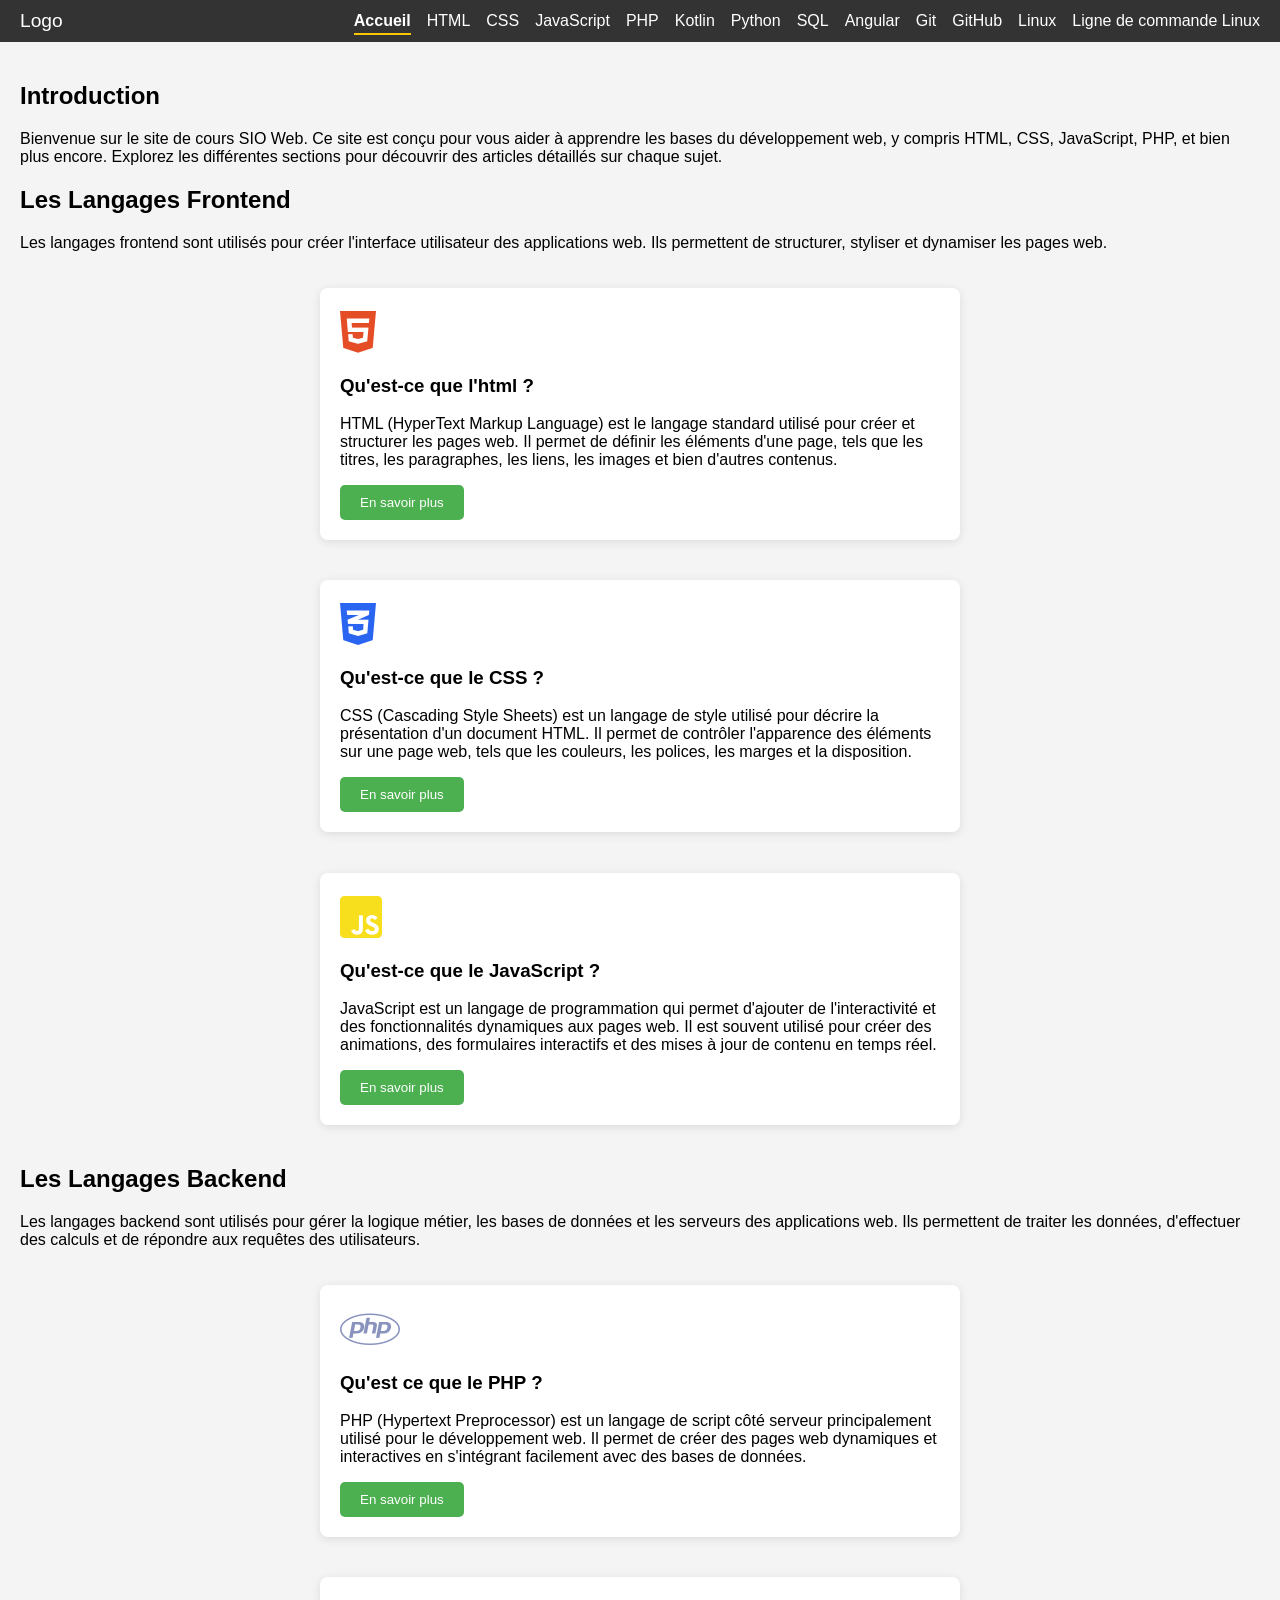
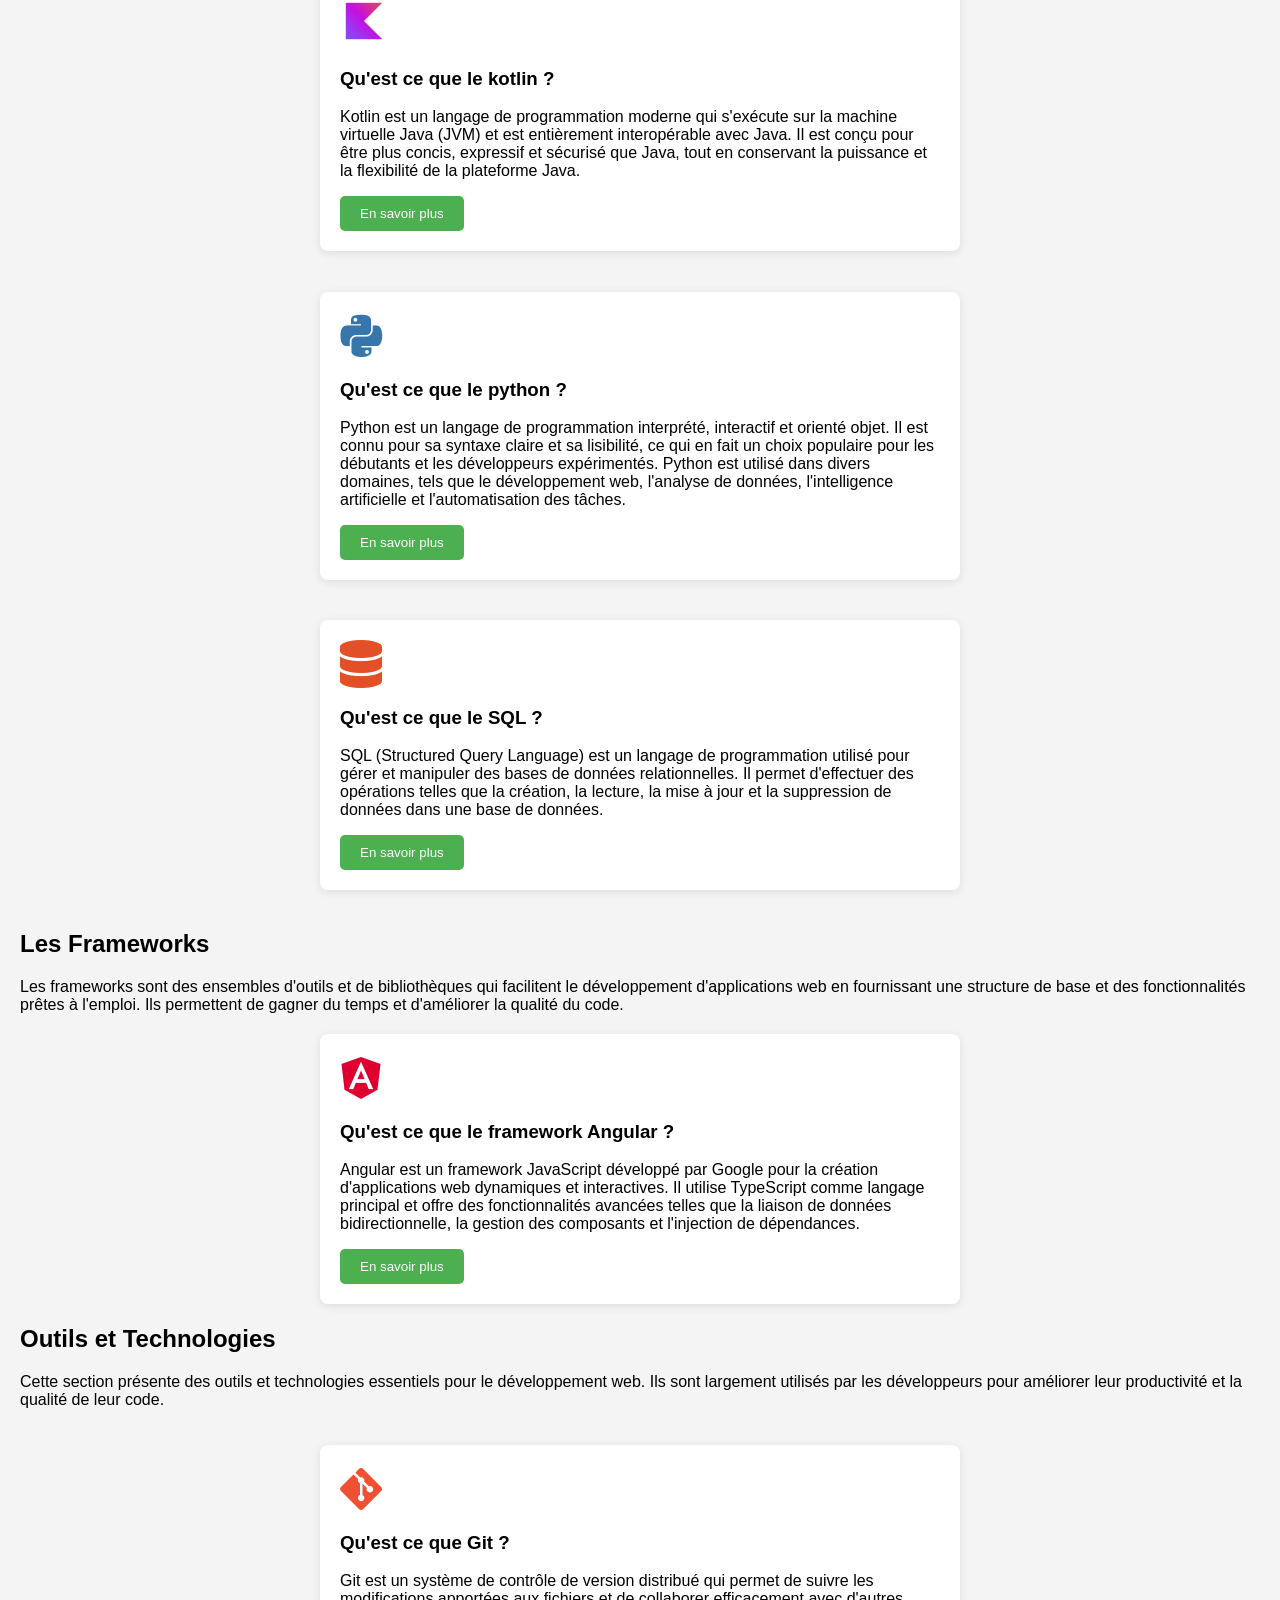
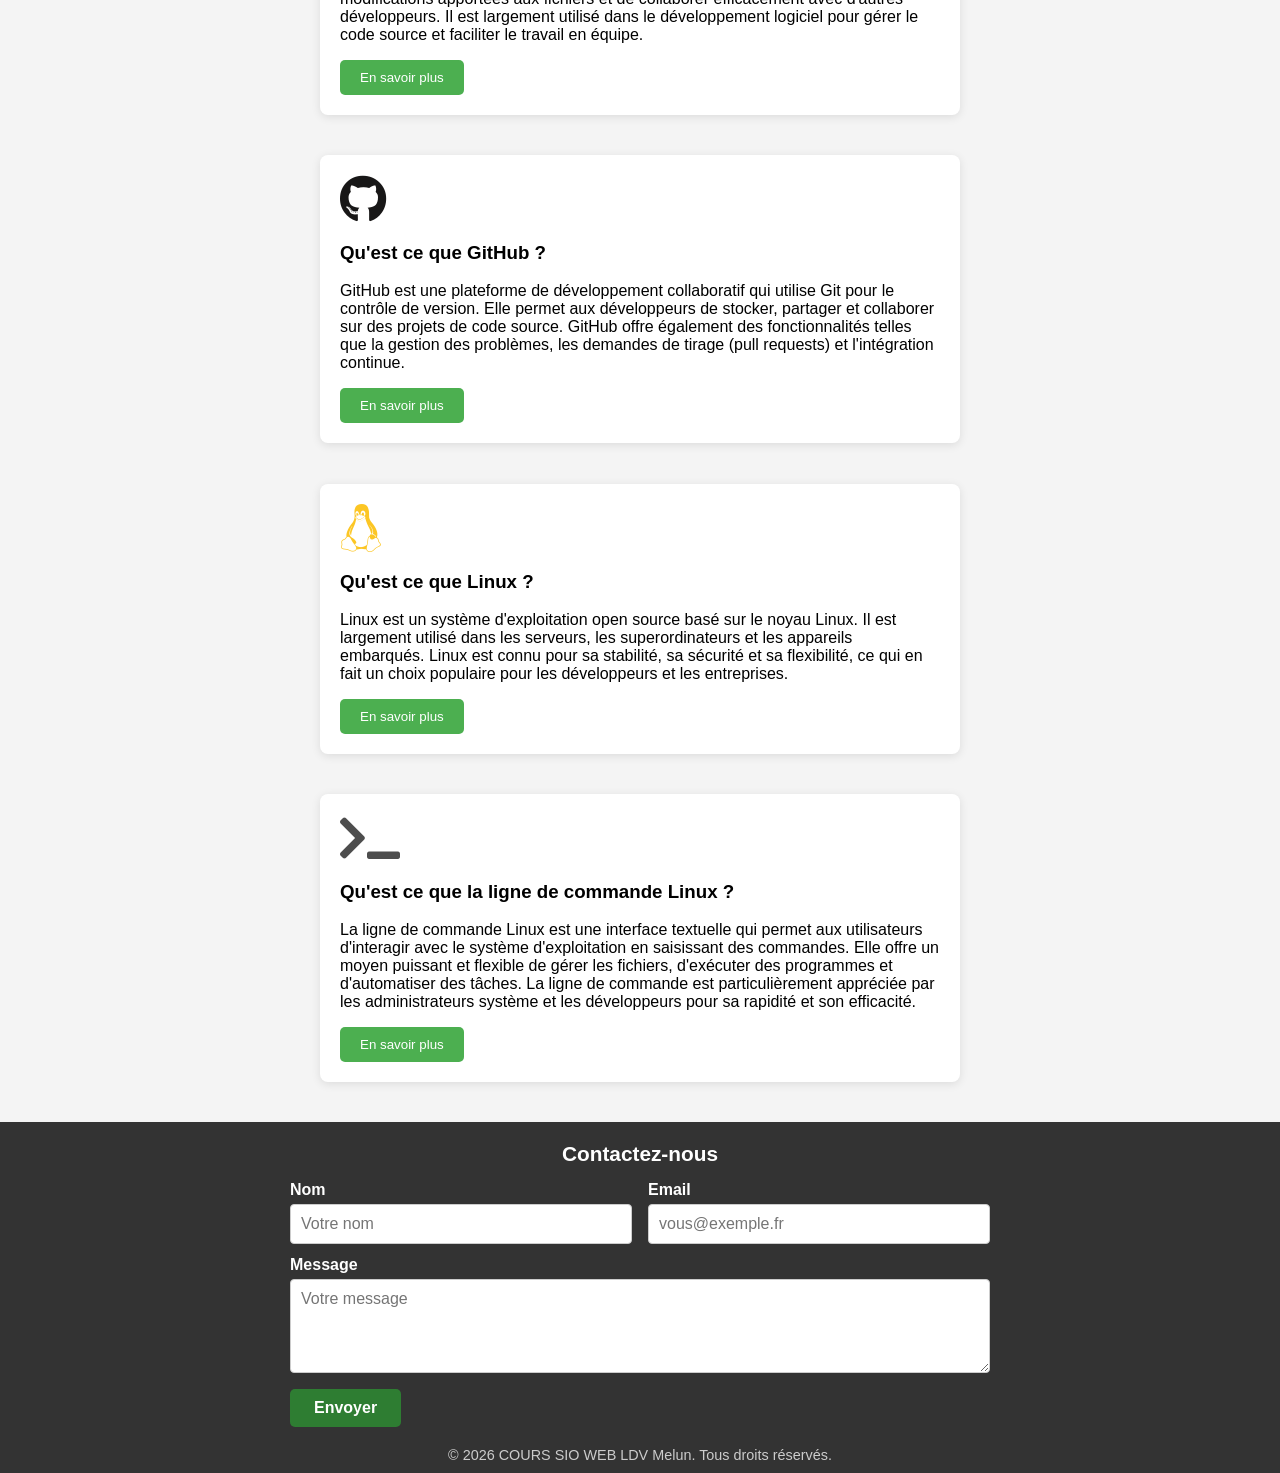
<file: index.html>
<!DOCTYPE html>

<html lang="fr">
  <head>
    <!-- commentaires en html : avec win CTRL + / en linux CTRL+SHIFT+/ (/ à droite de la barre d'espace)-->
    <!--
    le header: 
    Ce composant représente l'en-tête principal de l'application. 
    Il inclut généralement le logo, la navigation principale, et éventuellement des actions utilisateur 
    telles que la connexion ou l'accès au profil. 
    Utilisez ce composant pour afficher les éléments de navigation globaux et renforcer l'identité visuelle de l'application.
-->

    <!--
    <meta charset="UTF-8" /> :
    Définit l'encodage des caractères du document en UTF-8, ce qui permet d'afficher correctement les caractères spéciaux et internationaux.
-->

    <!--
    <meta name="viewport" content="width=device-width, initial-scale=1.0" /> :
    Permet d'assurer que la page s'affiche correctement sur tous les appareils (responsive design) 
    en adaptant la largeur de la page à celle de l'écran de l'utilisateur.
-->
    <meta charset="UTF-8" />
    <meta name="viewport" content="width=device-width, initial-scale=1.0" />
    <link
      rel="shortcut icon"
      href="img/etudiant-diplome-64.png"
      type="image/x-icon"
    />
    <link
      rel="stylesheet"
      href="https://cdnjs.cloudflare.com/ajax/libs/font-awesome/5.15.4/css/all.min.css"
      integrity="sha512-1ycn6IcaQQ40/MKBW2W4Rhis/DbILU74C1vSrLJxCq57o941Ym01SwNsOMqvEBFlcgUa6xLiPY/NS5R+E6ztJQ=="
      crossorigin="anonymous"
      referrerpolicy="no-referrer"
    />
    <!--
      <link rel="stylesheet" href="style.css" /> :
      Lien vers la feuille de style CSS externe qui contient les styles pour la mise en page et l'apparence du site.
      Cela permet de séparer le contenu HTML de la présentation visuelle.-->
    <link rel="stylesheet" href="css/Global.css" />
    <title>COURS SIO WEB | Éléments technique du BTS SIO</title>
  </head>
  <body>
    <!--
      Le header (<header>) est la section d'en-tête de la page.
      Il contient généralement le titre principal, le logo, et la navigation principale du site.
      Ici, il accueille le titre "Bienvenue sur le site de cours" et le menu de navigation.
    -->
    <header>
      <!--
        La balise <nav aria-label="Navigation principale"> est utilisée pour définir une section de navigation dans le document.
        Elle contient des liens vers les différentes sections du site.
        Ici, elle inclut un logo, un menu de navigation et un menu burger pour les écrans plus petits.-->
      <nav>
        <!--
          La div avec la classe "logo" représente le logo du site.
          Elle peut contenir une image ou du texte qui sert d'identité visuelle pour le site.
          class :
          En CSS, une classe est un sélecteur qui permet d'appliquer des styles à un ou plusieurs éléments HTML portant une même classe. La classe est définie dans le CSS avec un point (.) suivi du nom de la classe.
          id :
          Un identifiant (id) est un sélecteur unique qui permet de cibler un élément HTML spécifique. Contrairement à une classe, un id doit être unique dans le document et est défini dans le CSS avec un dièse (#) suivi du nom de l'id.
          -->
        <div class="logo">Logo</div>
        <div class="menu" id="menu">
          <ul>
            <li><a href="index.html" aria-current="page">Accueil</a></li>
            <li><a href="pages/html.html">HTML</a></li>
            <li><a href="pages/css.html">CSS</a></li>
            <li><a href="pages/en_construction.html">JavaScript</a></li>
            <li><a href="pages/en_construction.html">PHP</a></li>
            <li><a href="pages/en_construction.html">Kotlin</a></li>
            <li><a href="pages/en_construction.html">Python</a></li>
            <li><a href="pages/en_construction.html">SQL</a></li>
            <li><a href="pages/en_construction.html">Angular</a></li>
            <li><a href="pages/en_construction.html">Git</a></li>
            <li><a href="pages/en_construction.html">GitHub</a></li>
            <li><a href="pages/en_construction.html">Linux</a></li>
            <li><a href="pages/linux_command_line.html">Ligne de commande Linux</a></li>
          </ul>
        </div>

        <!--
          La div avec la classe "burger" représente le menu burger, qui est un élément de navigation compact pour les écrans plus petits.

          arial-label="Menu" :
          Attribut utilisé pour fournir une description accessible du menu burger aux technologies d'assistance, comme les lecteurs d'écran.

          aria-expanded="false" : Indique si le menu burger est actuellement ouvert ou fermé.
          role="button" : Indique que cet élément agit comme un bouton interactif.
          tabindex="0" : Permet à l'élément d'être focalisé par le clavier, rendant le menu accessible aux utilisateurs de claviers.
          Ces attributs améliorent l'accessibilité du menu burger pour les utilisateurs de technologies d'assistance.
          -->
        <div
          class="burger"
          id="burger"
          aria-label="Menu"
          aria-expanded="false"
          role="button"
          tabindex="0"
        >
          <!--
            Les <div> à l'intérieur de la classe "burger" représentent les trois barres du menu burger.
            Elles sont stylisées pour ressembler à un hamburger.-->
          <div></div>
          <div></div>
          <div></div>
        </div>
      </nav>
    </header>

    <!--
      Le main (<main>) est la section principale du contenu de la page.
      Il contient les sections et les informations principales que l'utilisateur doit lire ou interagir avec.
      Ici, il inclut une section d'introduction au site.-->
    <main>
      <section>
        <!--
          La section <section> est utilisée pour regrouper des contenus thématiquement liés.
          Ici, elle contient un titre et un paragraphe d'introduction au site.-->
        <h1>Introduction</h1>
        <p>
          Bienvenue sur le site de cours SIO Web. Ce site est conçu pour vous
          aider à apprendre les bases du développement web, y compris HTML, CSS,
          JavaScript, PHP, et bien plus encore. Explorez les différentes
          sections pour découvrir des articles détaillés sur chaque sujet.
        </p>
      </section>
      <!--
        La section suivante contient des articles sur différents sujets liés au développement web.
        Chaque article présente un sujet spécifique avec un titre, une description et un bouton pour en savoir plus.-->
      <section>
        <h2>Les Langages Frontend</h2>
        <p>
          Les langages frontend sont utilisés pour créer l'interface utilisateur
          des applications web. Ils permettent de structurer, styliser et
          dynamiser les pages web.
          <!-- article sur l'html-->
        </p>
        <!--
          Le cumul des classes dans une balise HTML se réfère à la possibilité d'associer plusieurs classes à un même élément en utilisant l'attribut class. Cela permet d'appliquer plusieurs styles ou comportements à cet élément, en combinant différentes classes CSS. -->
        <div class="d-flex wrap">
          <article>
            <i class="fab fa-html5 htmlColor icon"></i>
            <h3>Qu'est-ce que l'html ?</h3>
            <p>
              HTML (HyperText Markup Language) est le langage standard utilisé
              pour créer et structurer les pages web. Il permet de définir les
              éléments d'une page, tels que les titres, les paragraphes, les
              liens, les images et bien d'autres contenus.
            </p>
            <button><a href="pages/html.html">En savoir plus</a></button>
          </article>
          <!-- article sur le css-->
          <article>
            <i class="fab fa-css3-alt cssColor icon"></i>
            <h3>Qu'est-ce que le CSS ?</h3>
            <p>
              CSS (Cascading Style Sheets) est un langage de style utilisé pour
              décrire la présentation d'un document HTML. Il permet de contrôler
              l'apparence des éléments sur une page web, tels que les couleurs,
              les polices, les marges et la disposition.
            </p>
            <button><a href="pages/css.html">En savoir plus</a></button>
          </article>
          <!-- article sur le javascript-->
          <article>
            <i class="fab fa-js-square jsColor icon"></i>
            <h3>Qu'est-ce que le JavaScript ?</h3>
            <p>
              JavaScript est un langage de programmation qui permet d'ajouter de
              l'interactivité et des fonctionnalités dynamiques aux pages web.
              Il est souvent utilisé pour créer des animations, des formulaires
              interactifs et des mises à jour de contenu en temps réel.
            </p>
            <button><a href="pages/en_construction.html">En savoir plus</a></button>
          </article>
        </div>
        <h2>Les Langages Backend</h2>
        <p>
          Les langages backend sont utilisés pour gérer la logique métier, les
          bases de données et les serveurs des applications web. Ils permettent
          de traiter les données, d'effectuer des calculs et de répondre aux
          requêtes des utilisateurs.
        </p>
        <div class="d-flex wrap">
          <!-- article sur le php-->
          <article>
            <i class="fab fa-php phpColor icon"></i>
            <h3>Qu'est ce que le PHP ?</h3>
            <p>
              PHP (Hypertext Preprocessor) est un langage de script côté serveur
              principalement utilisé pour le développement web. Il permet de
              créer des pages web dynamiques et interactives en s'intégrant
              facilement avec des bases de données.
            </p>
            <button><a href="pages/en_construction.html">En savoir plus</a></button>
          </article>
          <!-- article sur le kotlin-->
          <article>
            <div>
              <img src="img/Kotlin.png" alt="Kotlin Logo" class="kotlinLogo" />
            </div>
            <h3>Qu'est ce que le kotlin ?</h3>
            <p>
              Kotlin est un langage de programmation moderne qui s'exécute sur
              la machine virtuelle Java (JVM) et est entièrement interopérable
              avec Java. Il est conçu pour être plus concis, expressif et
              sécurisé que Java, tout en conservant la puissance et la
              flexibilité de la plateforme Java.
            </p>
            <button><a href="pages/en_construction.html">En savoir plus</a></button>
          </article>
          <!-- article sur le python-->
          <article>
            <i class="fab fa-python pythonColor icon"></i>
            <h3>Qu'est ce que le python ?</h3>
            <p>
              Python est un langage de programmation interprété, interactif et
              orienté objet. Il est connu pour sa syntaxe claire et sa
              lisibilité, ce qui en fait un choix populaire pour les débutants
              et les développeurs expérimentés. Python est utilisé dans divers
              domaines, tels que le développement web, l'analyse de données,
              l'intelligence artificielle et l'automatisation des tâches.
            </p>
            <button><a href="pages/en_construction.html">En savoir plus</a></button>
          </article>
          <!-- article sur le SQL-->
          <article>
            <i class="fas fa-database sqlColor icon"></i>
            <h3>Qu'est ce que le SQL ?</h3>
            <p>
              SQL (Structured Query Language) est un langage de programmation
              utilisé pour gérer et manipuler des bases de données
              relationnelles. Il permet d'effectuer des opérations telles que la
              création, la lecture, la mise à jour et la suppression de données
              dans une base de données.
            </p>
            <button><a href="pages/en_construction.html">En savoir plus</a></button>
          </article>
        </div>
      </section>
      <!--
        La section suivante présente les frameworks, avec un bref aperçu et un lien pour en savoir plus.
      -->
      <section>
        <h2>Les Frameworks</h2>
        <p>
          Les frameworks sont des ensembles d'outils et de bibliothèques qui
          facilitent le développement d'applications web en fournissant une
          structure de base et des fonctionnalités prêtes à l'emploi. Ils
          permettent de gagner du temps et d'améliorer la qualité du code.
        </p>
        <article>
          <i class="fab fa-angular angularColor icon"></i>
          <h3>Qu'est ce que le framework Angular ?</h3>
          <p>
            Angular est un framework JavaScript développé par Google pour la
            création d'applications web dynamiques et interactives. Il utilise
            TypeScript comme langage principal et offre des fonctionnalités
            avancées telles que la liaison de données bidirectionnelle, la
            gestion des composants et l'injection de dépendances.
          </p>
          <button><a href="pages/en_construction.html">En savoir plus</a></button>
        </article>
      </section>
      <!--
        La section suivante présente des outils et technologies essentiels pour le développement web.
        Chaque article fournit une brève description et un lien pour en savoir plus.
      -->
      <section>
        <h2>Outils et Technologies</h2>
        <p>
          Cette section présente des outils et technologies essentiels pour le
          développement web. Ils sont largement utilisés par les développeurs
          pour améliorer leur productivité et la qualité de leur code.
        </p>
        <div class="d-flex wrap">
          <!-- article sur Git-->
          <article>
            <i class="fab fa-git-alt gitColor icon"></i>
            <h3>Qu'est ce que Git ?</h3>
            <p>
              Git est un système de contrôle de version distribué qui permet de
              suivre les modifications apportées aux fichiers et de collaborer
              efficacement avec d'autres développeurs. Il est largement utilisé
              dans le développement logiciel pour gérer le code source et
              faciliter le travail en équipe.
            </p>
            <button><a href="pages/en_construction.html">En savoir plus</a></button>
          </article>
          <!-- article sur GitHub-->
          <article>
            <i class="fab fa-github githubColor icon"></i>
            <h3>Qu'est ce que GitHub ?</h3>
            <p>
              GitHub est une plateforme de développement collaboratif qui
              utilise Git pour le contrôle de version. Elle permet aux
              développeurs de stocker, partager et collaborer sur des projets de
              code source. GitHub offre également des fonctionnalités telles que
              la gestion des problèmes, les demandes de tirage (pull requests)
              et l'intégration continue.
            </p>
            <button><a href="pages/en_construction.html">En savoir plus</a></button>
          </article>

          <!-- article sur linux-->
          <article>
            <i class="fab fa-linux linuxColor icon"></i>
            <h3>Qu'est ce que Linux ?</h3>
            <p>
              Linux est un système d'exploitation open source basé sur le noyau
              Linux. Il est largement utilisé dans les serveurs, les
              superordinateurs et les appareils embarqués. Linux est connu pour
              sa stabilité, sa sécurité et sa flexibilité, ce qui en fait un
              choix populaire pour les développeurs et les entreprises.
            </p>
            <button><a href="pages/en_construction.html">En savoir plus</a></button>
          </article>
          <!-- article sur ligne de commande linux-->
          <article>
            <i class="fas fa-terminal terminalColor icon"></i>
            <h3>Qu'est ce que la ligne de commande Linux ?</h3>
            <p>
              La ligne de commande Linux est une interface textuelle qui permet
              aux utilisateurs d'interagir avec le système d'exploitation en
              saisissant des commandes. Elle offre un moyen puissant et flexible
              de gérer les fichiers, d'exécuter des programmes et d'automatiser
              des tâches. La ligne de commande est particulièrement appréciée
              par les administrateurs système et les développeurs pour sa
              rapidité et son efficacité.
            </p>
            <button>
              <a href="pages/linux_command_line.html">En savoir plus</a>
            </button>
          </article>
        </div>
      </section>
    </main>
    <!--
      Le footer (<footer>) est la section de pied de page de la page.
      Il contient généralement des informations supplémentaires comme les droits d'auteur, les liens vers les politiques de confidentialité, etc.
      Ici, il affiche un message de droits d'auteur.
    -->
    <footer>
      <!-- Formulaire de contact : présent dans le footer de chaque page -->
      <section class="contact" aria-labelledby="contact-titre">
        <h2 id="contact-titre">Contactez-nous</h2>
        <!--
          <form> : délimite le formulaire, tous les champs qu'il contient sont envoyés ensemble.
          action : adresse qui reçoit les données à l'envoi. Ici une page en construction, en attendant un vrai script serveur (msg.php par exemple).
          method : méthode HTTP d'envoi ("get" : données visibles dans l'URL, "post" : données dans le corps de la requête).
        -->
        <form action="pages/en_construction.html" method="get">
          <div class="champ">
            <!-- <label for="contact-nom"> : libellé du champ dont l'id vaut "contact-nom" (un clic sur le texte active le champ). -->
            <label for="contact-nom">Nom</label>
            <!--
              Champ pour saisir le nom du visiteur.
              type="text" : texte sur une ligne. id : identifiant unique (lien avec le label).
              name : nom sous lequel la valeur est envoyée. required : champ obligatoire.
              autocomplete : aide du navigateur. placeholder : texte d'aide grisé.
            -->
            <input type="text" id="contact-nom" name="nom" required autocomplete="name" placeholder="Votre nom" />
          </div>
          <div class="champ">
            <label for="contact-email">Email</label>
            <!-- type="email" : le navigateur vérifie que la saisie ressemble à une adresse email (texte@domaine). -->
            <input type="email" id="contact-email" name="email" required autocomplete="email" placeholder="vous@exemple.fr" />
          </div>
          <div class="champ champ-large">
            <label for="contact-message">Message</label>
            <!-- <textarea> : zone de texte sur plusieurs lignes. rows : nombre de lignes visibles. -->
            <textarea id="contact-message" name="message" rows="4" required placeholder="Votre message"></textarea>
          </div>
          <!-- <button type="submit"> : bouton qui envoie le formulaire. -->
          <button type="submit">Envoyer</button>
        </form>
      </section>
      <!-- définition des droits d'auteur -->
      <p>&copy; 2026 COURS SIO WEB LDV Melun. Tous droits réservés.</p>
    </footer>
    <!-- script en bas de page aprés le footer-->
    <script src="js/main.js"></script>
  </body>
</html>
</file>
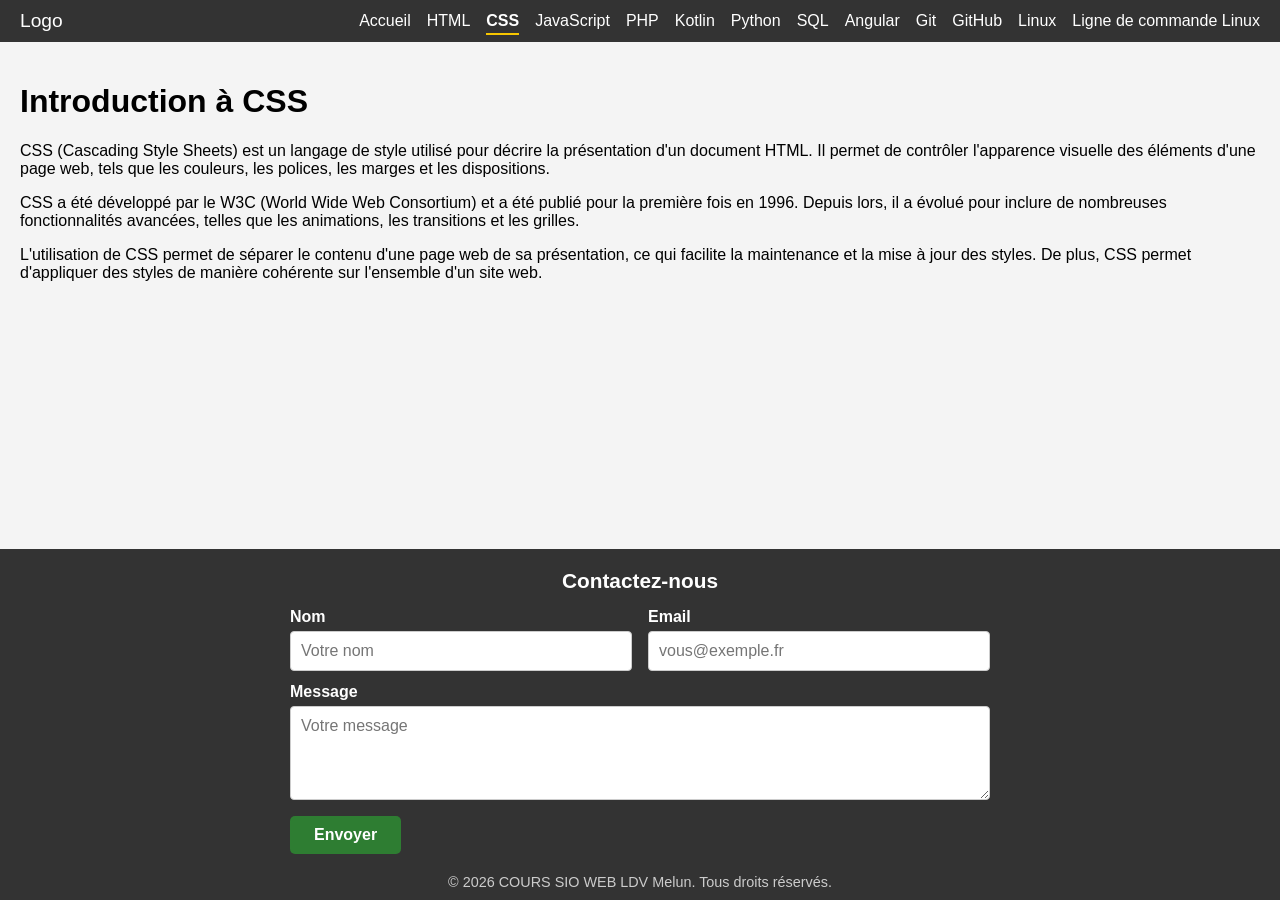
<file: pages/css.html>
<!DOCTYPE html>
<html lang="fr">
  <head>
    <meta charset="UTF-8" />
    <meta name="viewport" content="width=device-width, initial-scale=1.0" />
    <link rel="stylesheet" href="../css/Global.css" />
    <title>COURS SIO WEB | CSS</title>
  </head>
  <body>
    <!-- En-tête de la page -->
    <header>
      <nav aria-label="Navigation principale">
        <div class="logo">Logo</div>
        <div class="menu" id="menu">
          <ul>
            <li><a href="../index.html">Accueil</a></li>
            <li><a href="html.html">HTML</a></li>
            <li><a href="css.html" aria-current="page">CSS</a></li>
            <li><a href="en_construction.html">JavaScript</a></li>
            <li><a href="en_construction.html">PHP</a></li>
            <li><a href="en_construction.html">Kotlin</a></li>
            <li><a href="en_construction.html">Python</a></li>
            <li><a href="en_construction.html">SQL</a></li>
            <li><a href="en_construction.html">Angular</a></li>
            <li><a href="en_construction.html">Git</a></li>
            <li><a href="en_construction.html">GitHub</a></li>
            <li><a href="en_construction.html">Linux</a></li>
            <li><a href="linux_command_line.html">Ligne de commande Linux</a></li>
          </ul>
        </div>
        <div
          class="burger"
          id="burger"
          aria-label="Menu"
          aria-expanded="false"
          role="button"
          tabindex="0"
        >
          <div></div>
          <div></div>
          <div></div>
        </div>
      </nav>
    </header>
    <!-- Contenu principal -->
    <main>
      <h1>Introduction à CSS</h1>
      <p>
        CSS (Cascading Style Sheets) est un langage de style utilisé pour décrire
        la présentation d'un document HTML. Il permet de contrôler l'apparence
        visuelle des éléments d'une page web, tels que les couleurs, les polices,
        les marges et les dispositions.
      </p>
      <p>
        CSS a été développé par le W3C (World Wide Web Consortium) et a été publié
        pour la première fois en 1996. Depuis lors, il a évolué pour inclure de
        nombreuses fonctionnalités avancées, telles que les animations, les
        transitions et les grilles.
      </p>
      <p>
        L'utilisation de CSS permet de séparer le contenu d'une page web de sa
        présentation, ce qui facilite la maintenance et la mise à jour des styles.
        De plus, CSS permet d'appliquer des styles de manière cohérente sur
        l'ensemble d'un site web.
      </p>
    </main>
    <!-- footer -->
    <footer>
      <!-- Formulaire de contact : présent dans le footer de chaque page -->
      <section class="contact" aria-labelledby="contact-titre">
        <h2 id="contact-titre">Contactez-nous</h2>
        <!--
          <form> : délimite le formulaire, tous les champs qu'il contient sont envoyés ensemble.
          action : adresse qui reçoit les données à l'envoi. Ici une page en construction, en attendant un vrai script serveur (msg.php par exemple).
          method : méthode HTTP d'envoi ("get" : données visibles dans l'URL, "post" : données dans le corps de la requête).
        -->
        <form action="en_construction.html" method="get">
          <div class="champ">
            <!-- <label for="contact-nom"> : libellé du champ dont l'id vaut "contact-nom" (un clic sur le texte active le champ). -->
            <label for="contact-nom">Nom</label>
            <!--
              Champ pour saisir le nom du visiteur.
              type="text" : texte sur une ligne. id : identifiant unique (lien avec le label).
              name : nom sous lequel la valeur est envoyée. required : champ obligatoire.
              autocomplete : aide du navigateur. placeholder : texte d'aide grisé.
            -->
            <input type="text" id="contact-nom" name="nom" required autocomplete="name" placeholder="Votre nom" />
          </div>
          <div class="champ">
            <label for="contact-email">Email</label>
            <!-- type="email" : le navigateur vérifie que la saisie ressemble à une adresse email (texte@domaine). -->
            <input type="email" id="contact-email" name="email" required autocomplete="email" placeholder="vous@exemple.fr" />
          </div>
          <div class="champ champ-large">
            <label for="contact-message">Message</label>
            <!-- <textarea> : zone de texte sur plusieurs lignes. rows : nombre de lignes visibles. -->
            <textarea id="contact-message" name="message" rows="4" required placeholder="Votre message"></textarea>
          </div>
          <!-- <button type="submit"> : bouton qui envoie le formulaire. -->
          <button type="submit">Envoyer</button>
        </form>
      </section>
      <!-- définition des droits d'auteur -->
      <p>&copy; 2026 COURS SIO WEB LDV Melun. Tous droits réservés.</p>
    </footer>
    <!-- script -->
    <script src="../js/main.js"></script>
  </body>
</html>
</file>
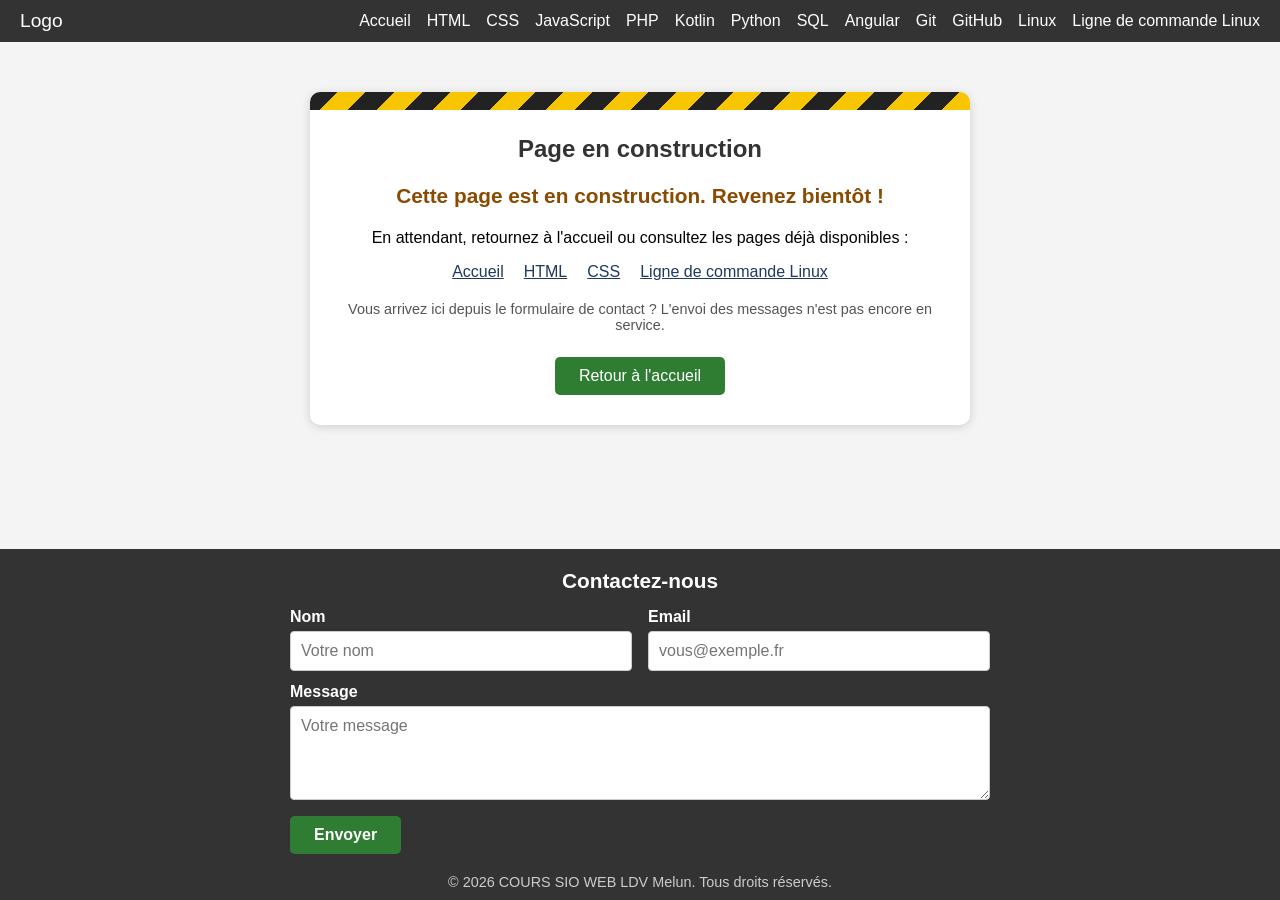
<file: pages/en_construction.html>
<!DOCTYPE html>
<html lang="fr">
  <head>
    <meta charset="UTF-8" />
    <meta name="viewport" content="width=device-width, initial-scale=1.0" />
    <link rel="stylesheet" href="../css/Global.css" />
    <link rel="stylesheet" href="../css/en_construction.css" />
    <title>COURS SIO WEB | Page en construction</title>
  </head>
  <body>
    <!-- En-tête de la page -->
    <header>
      <nav aria-label="Navigation principale">
        <div class="logo">Logo</div>
        <div class="menu" id="menu">
          <ul>
            <li><a href="../index.html">Accueil</a></li>
            <li><a href="html.html">HTML</a></li>
            <li><a href="css.html">CSS</a></li>
            <li><a href="en_construction.html">JavaScript</a></li>
            <li><a href="en_construction.html">PHP</a></li>
            <li><a href="en_construction.html">Kotlin</a></li>
            <li><a href="en_construction.html">Python</a></li>
            <li><a href="en_construction.html">SQL</a></li>
            <li><a href="en_construction.html">Angular</a></li>
            <li><a href="en_construction.html">Git</a></li>
            <li><a href="en_construction.html">GitHub</a></li>
            <li><a href="en_construction.html">Linux</a></li>
            <li><a href="linux_command_line.html">Ligne de commande Linux</a></li>
          </ul>
        </div>
        <div
          class="burger"
          id="burger"
          aria-label="Menu"
          aria-expanded="false"
          role="button"
          tabindex="0"
        >
          <div></div>
          <div></div>
          <div></div>
        </div>
      </nav>
    </header>
    <!-- Contenu principal -->
    <main>
      <section class="construction">
        <!-- bandeau décoratif de chantier (dessiné en CSS) -->
        <div class="bandeau" aria-hidden="true"></div>
        <h1>Page en construction</h1>
        <p class="message">Cette page est en construction. Revenez bientôt !</p>
        <p>
          En attendant, retournez à l'accueil ou consultez les pages déjà
          disponibles :
        </p>
        <ul class="liens">
          <li><a href="../index.html">Accueil</a></li>
          <li><a href="html.html">HTML</a></li>
          <li><a href="css.html">CSS</a></li>
          <li><a href="linux_command_line.html">Ligne de commande Linux</a></li>
        </ul>
        <p class="note">
          Vous arrivez ici depuis le formulaire de contact ? L'envoi des messages
          n'est pas encore en service.
        </p>
        <a class="btn-retour" href="../index.html">Retour à l'accueil</a>
      </section>
    </main>
    <footer>
      <!-- Formulaire de contact : présent dans le footer de chaque page -->
      <section class="contact" aria-labelledby="contact-titre">
        <h2 id="contact-titre">Contactez-nous</h2>
        <!--
          <form> : délimite le formulaire, tous les champs qu'il contient sont envoyés ensemble.
          action : adresse qui reçoit les données à l'envoi. Ici une page en construction, en attendant un vrai script serveur (msg.php par exemple).
          method : méthode HTTP d'envoi ("get" : données visibles dans l'URL, "post" : données dans le corps de la requête).
        -->
        <form action="en_construction.html" method="get">
          <div class="champ">
            <!-- <label for="contact-nom"> : libellé du champ dont l'id vaut "contact-nom" (un clic sur le texte active le champ). -->
            <label for="contact-nom">Nom</label>
            <!--
              Champ pour saisir le nom du visiteur.
              type="text" : texte sur une ligne. id : identifiant unique (lien avec le label).
              name : nom sous lequel la valeur est envoyée. required : champ obligatoire.
              autocomplete : aide du navigateur. placeholder : texte d'aide grisé.
            -->
            <input type="text" id="contact-nom" name="nom" required autocomplete="name" placeholder="Votre nom" />
          </div>
          <div class="champ">
            <label for="contact-email">Email</label>
            <!-- type="email" : le navigateur vérifie que la saisie ressemble à une adresse email (texte@domaine). -->
            <input type="email" id="contact-email" name="email" required autocomplete="email" placeholder="vous@exemple.fr" />
          </div>
          <div class="champ champ-large">
            <label for="contact-message">Message</label>
            <!-- <textarea> : zone de texte sur plusieurs lignes. rows : nombre de lignes visibles. -->
            <textarea id="contact-message" name="message" rows="4" required placeholder="Votre message"></textarea>
          </div>
          <!-- <button type="submit"> : bouton qui envoie le formulaire. -->
          <button type="submit">Envoyer</button>
        </form>
      </section>
      <!-- définition des droits d'auteur -->
      <p>&copy; 2026 COURS SIO WEB LDV Melun. Tous droits réservés.</p>
    </footer>
    <!-- script -->
    <script src="../js/main.js"></script>
  </body>
</html>
</file>
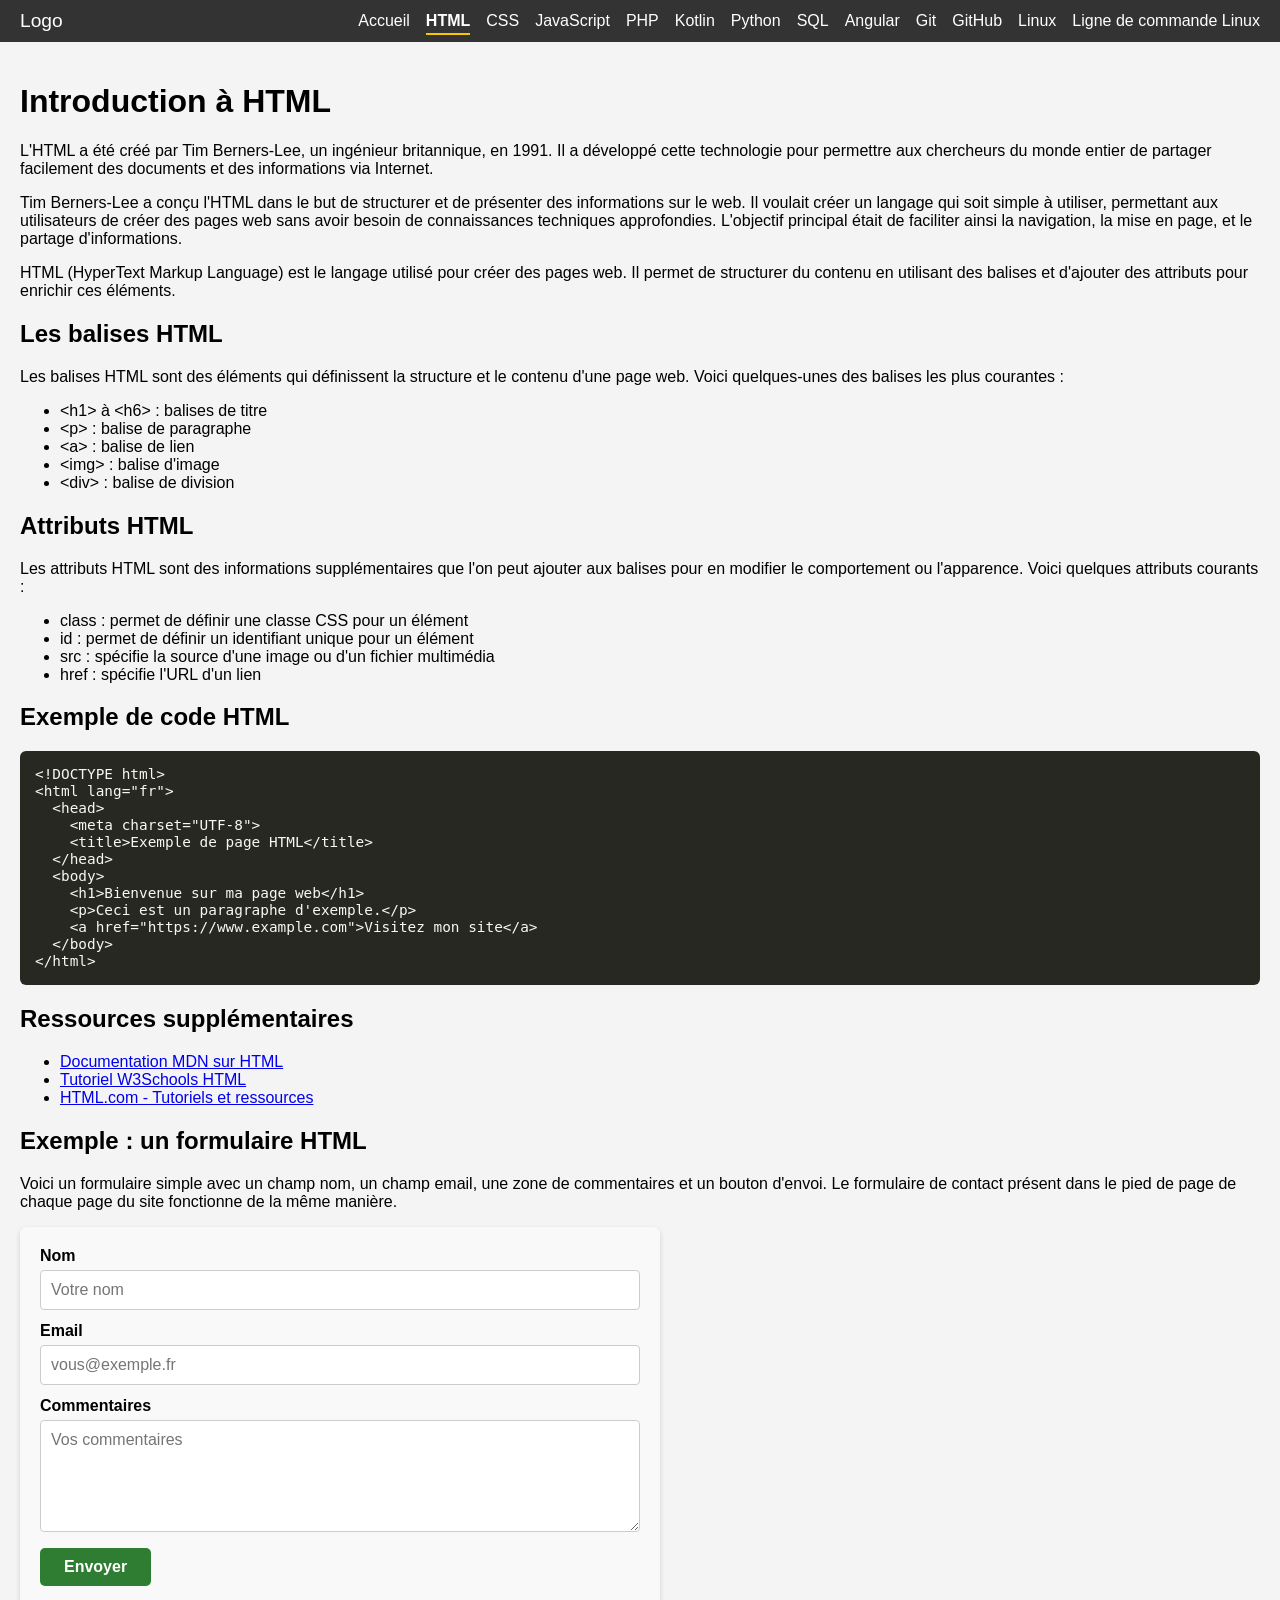
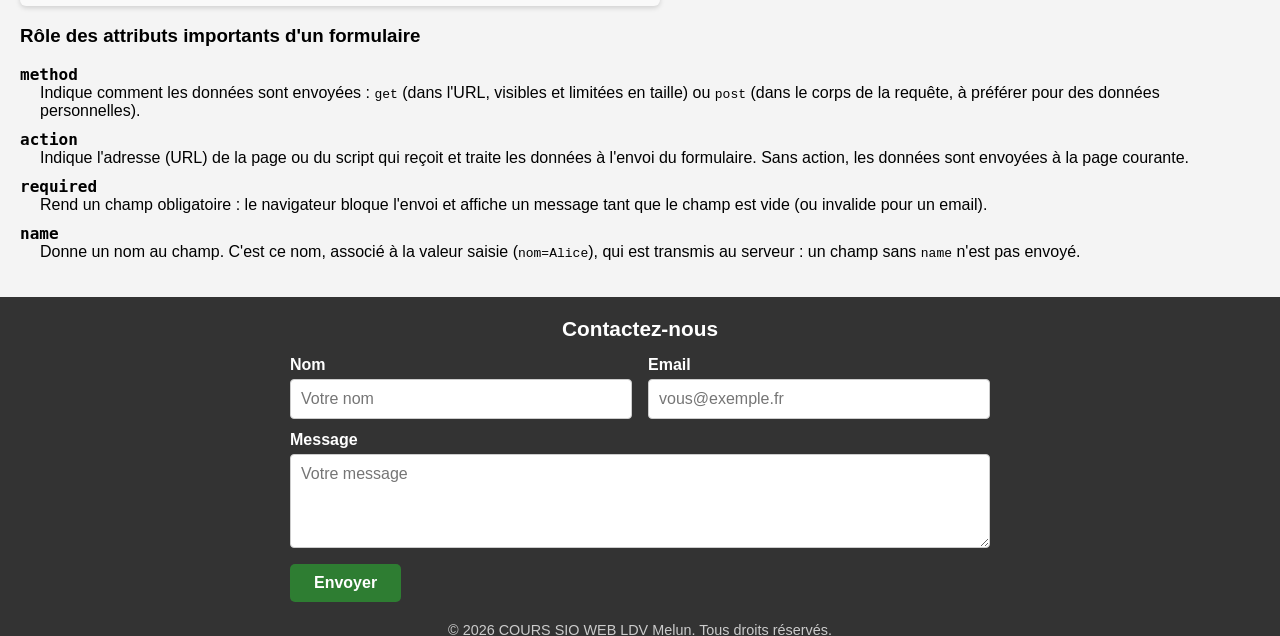
<file: pages/html.html>
<!DOCTYPE html>
<html lang="fr">
  <head>
    <meta charset="UTF-8" />
    <meta name="viewport" content="width=device-width, initial-scale=1.0" />
    <link rel="stylesheet" href="../css/Global.css" />
    <title>COURS SIO WEB | HTML</title>
  </head>
  <body>
    <!-- En-tête de la page -->
    <header>
      <nav aria-label="Navigation principale">
        <div class="logo">Logo</div>
        <div class="menu" id="menu">
          <ul>
            <li><a href="../index.html">Accueil</a></li>
            <li><a href="html.html" aria-current="page">HTML</a></li>
            <li><a href="css.html">CSS</a></li>
            <li><a href="en_construction.html">JavaScript</a></li>
            <li><a href="en_construction.html">PHP</a></li>
            <li><a href="en_construction.html">Kotlin</a></li>
            <li><a href="en_construction.html">Python</a></li>
            <li><a href="en_construction.html">SQL</a></li>
            <li><a href="en_construction.html">Angular</a></li>
            <li><a href="en_construction.html">Git</a></li>
            <li><a href="en_construction.html">GitHub</a></li>
            <li><a href="en_construction.html">Linux</a></li>
            <li><a href="linux_command_line.html">Ligne de commande Linux</a></li>
          </ul>
        </div>
        <div
          class="burger"
          id="burger"
          aria-label="Menu"
          aria-expanded="false"
          role="button"
          tabindex="0"
        >
          <div></div>
          <div></div>
          <div></div>
        </div>
      </nav>
    </header>
    <!-- Contenu principal -->
    <main>
      <h1>Introduction à HTML</h1>
      <p>
        L'HTML a été créé par Tim Berners-Lee, un ingénieur britannique, en
        1991. Il a développé cette technologie pour permettre aux chercheurs du
        monde entier de partager facilement des documents et des informations
        via Internet.
      </p>
      <p>
        Tim Berners-Lee a conçu l'HTML dans le but de structurer et de présenter
        des informations sur le web. Il voulait créer un langage qui soit simple
        à utiliser, permettant aux utilisateurs de créer des pages web sans
        avoir besoin de connaissances techniques approfondies. L'objectif
        principal était de faciliter ainsi la navigation, la mise en page, et le
        partage d'informations.
      </p>
      <p>
        HTML (HyperText Markup Language) est le langage utilisé pour créer des
        pages web. Il permet de structurer du contenu en utilisant des balises
        et d'ajouter des attributs pour enrichir ces éléments.
      </p>
      <!-- section explication balise et attribut  -->
      <section>
        <h2>Les balises HTML</h2>
        <p>
          Les balises HTML sont des éléments qui définissent la structure et le
          contenu d'une page web. Voici quelques-unes des balises les plus
          courantes :
        </p>
        <ul>
          <li>&lt;h1&gt; à &lt;h6&gt; : balises de titre</li>
          <li>&lt;p&gt; : balise de paragraphe</li>
          <li>&lt;a&gt; : balise de lien</li>
          <li>&lt;img&gt; : balise d'image</li>
          <li>&lt;div&gt; : balise de division</li>
        </ul>
        <h2>Attributs HTML</h2>
        <p>
          Les attributs HTML sont des informations supplémentaires que l'on peut
          ajouter aux balises pour en modifier le comportement ou l'apparence.
          Voici quelques attributs courants :
        </p>
        <ul>
          <li>class : permet de définir une classe CSS pour un élément</li>
          <li>id : permet de définir un identifiant unique pour un élément</li>
          <li>
            src : spécifie la source d'une image ou d'un fichier multimédia
          </li>
          <li>href : spécifie l'URL d'un lien</li>
        </ul>
        <h2>Exemple de code HTML</h2>
        <pre><code>&lt;!DOCTYPE html&gt;
&lt;html lang="fr"&gt;
  &lt;head&gt;
    &lt;meta charset="UTF-8"&gt;
    &lt;title&gt;Exemple de page HTML&lt;/title&gt;
  &lt;/head&gt;
  &lt;body&gt;
    &lt;h1&gt;Bienvenue sur ma page web&lt;/h1&gt;
    &lt;p&gt;Ceci est un paragraphe d'exemple.&lt;/p&gt;
    &lt;a href="https://www.example.com"&gt;Visitez mon site&lt;/a&gt;
  &lt;/body&gt;
&lt;/html&gt;</code></pre>
      </section>
      <section>
        <h2>Ressources supplémentaires</h2>
        <ul>
          <li>
            <a href="https://developer.mozilla.org/fr/docs/Web/HTML"
              >Documentation MDN sur HTML</a
            >
          </li>
          <li>
            <a href="https://www.w3schools.com/html/"
              >Tutoriel W3Schools HTML</a
            >
          </li>
          <li>
            <a href="https://html.com/">HTML.com - Tutoriels et ressources</a>
          </li>
        </ul>
      </section>

      <!-- ===================== FORMULAIRE D'EXEMPLE (étape 1) ===================== -->
      <section>
        <h2>Exemple : un formulaire HTML</h2>
        <p>
          Voici un formulaire simple avec un champ nom, un champ email, une zone
          de commentaires et un bouton d'envoi. Le formulaire de contact
          présent dans le pied de page de chaque page du site fonctionne de la
          même manière.
        </p>
        <!--
          <form> : balise qui délimite le formulaire. Tous les champs qu'elle contient sont envoyés ensemble quand on clique sur le bouton d'envoi.
          class="form-exemple" : classe CSS utilisée pour la mise en forme (voir Global.css).
          action="en_construction.html" : adresse (URL) qui reçoit les données à l'envoi. Ici une page en construction, car aucun script serveur (msg.php par exemple) n'existe encore.
          method="get" : méthode HTTP d'envoi. "get" place les données dans l'URL, "post" les place dans le corps de la requête (à préférer pour des données personnelles, avec un script serveur).
        -->
        <form class="form-exemple" action="en_construction.html" method="get">
          <div class="champ">
            <!-- <label> : texte qui décrit le champ. for="nom" doit être identique à l'id du champ : cliquer sur le libellé active le champ. -->
            <label for="nom">Nom</label>
            <!--
              Champ pour saisir le nom de l'utilisateur.
              <input> : champ de saisie (balise orpheline, sans balise fermante).
              type="text" : champ de texte sur une seule ligne.
              id="nom" : identifiant unique du champ, relié au label par for.
              name="nom" : nom du champ envoyé au serveur, sous la forme nom=valeur.
              required : champ obligatoire, l'envoi est bloqué tant qu'il est vide.
              autocomplete="name" : le navigateur peut proposer le nom enregistré.
              placeholder="Votre nom" : texte d'aide grisé qui disparaît à la saisie.
            -->
            <input type="text" id="nom" name="nom" required autocomplete="name" placeholder="Votre nom" />
          </div>
          <div class="champ">
            <label for="email">Email</label>
            <!--
              Champ pour saisir l'adresse email de l'utilisateur.
              type="email" : le navigateur vérifie que la saisie ressemble à une adresse email (texte@domaine) et affiche un clavier adapté sur mobile.
              id, name, required, autocomplete, placeholder : même rôle que pour le champ nom.
            -->
            <input type="email" id="email" name="email" required autocomplete="email" placeholder="vous@exemple.fr" />
          </div>
          <div class="champ">
            <label for="commentaires">Commentaires</label>
            <!--
              Zone pour saisir les commentaires de l'utilisateur.
              <textarea> : zone de texte sur plusieurs lignes (balise avec fermeture).
              rows="5" : nombre de lignes visibles dans la zone.
              name="commentaires" : nom du champ envoyé au serveur.
              required : champ obligatoire.
            -->
            <textarea id="commentaires" name="commentaires" rows="5" required placeholder="Vos commentaires"></textarea>
          </div>
          <!--
            Bouton de soumission du formulaire.
            <button> : bouton cliquable.
            type="submit" : un clic envoie le formulaire à l'adresse indiquée par action, avec la méthode indiquée par method.
          -->
          <button type="submit">Envoyer</button>
        </form>
        <h3>Rôle des attributs importants d'un formulaire</h3>
        <dl>
          <dt>method</dt>
          <dd>
            Indique comment les données sont envoyées : <code>get</code> (dans
            l'URL, visibles et limitées en taille) ou <code>post</code> (dans le
            corps de la requête, à préférer pour des données personnelles).
          </dd>
          <dt>action</dt>
          <dd>
            Indique l'adresse (URL) de la page ou du script qui reçoit et traite
            les données à l'envoi du formulaire. Sans action, les données sont
            envoyées à la page courante.
          </dd>
          <dt>required</dt>
          <dd>
            Rend un champ obligatoire : le navigateur bloque l'envoi et affiche
            un message tant que le champ est vide (ou invalide pour un email).
          </dd>
          <dt>name</dt>
          <dd>
            Donne un nom au champ. C'est ce nom, associé à la valeur saisie
            (<code>nom=Alice</code>), qui est transmis au serveur : un champ sans
            <code>name</code> n'est pas envoyé.
          </dd>
        </dl>
      </section>
    </main>
    <!-- footer -->
    <footer>
      <!-- Formulaire de contact : présent dans le footer de chaque page -->
      <section class="contact" aria-labelledby="contact-titre">
        <h2 id="contact-titre">Contactez-nous</h2>
        <!--
          <form> : délimite le formulaire, tous les champs qu'il contient sont envoyés ensemble.
          action : adresse qui reçoit les données à l'envoi. Ici une page en construction, en attendant un vrai script serveur (msg.php par exemple).
          method : méthode HTTP d'envoi ("get" : données visibles dans l'URL, "post" : données dans le corps de la requête).
        -->
        <form action="en_construction.html" method="get">
          <div class="champ">
            <!-- <label for="contact-nom"> : libellé du champ dont l'id vaut "contact-nom" (un clic sur le texte active le champ). -->
            <label for="contact-nom">Nom</label>
            <!--
              Champ pour saisir le nom du visiteur.
              type="text" : texte sur une ligne. id : identifiant unique (lien avec le label).
              name : nom sous lequel la valeur est envoyée. required : champ obligatoire.
              autocomplete : aide du navigateur. placeholder : texte d'aide grisé.
            -->
            <input type="text" id="contact-nom" name="nom" required autocomplete="name" placeholder="Votre nom" />
          </div>
          <div class="champ">
            <label for="contact-email">Email</label>
            <!-- type="email" : le navigateur vérifie que la saisie ressemble à une adresse email (texte@domaine). -->
            <input type="email" id="contact-email" name="email" required autocomplete="email" placeholder="vous@exemple.fr" />
          </div>
          <div class="champ champ-large">
            <label for="contact-message">Message</label>
            <!-- <textarea> : zone de texte sur plusieurs lignes. rows : nombre de lignes visibles. -->
            <textarea id="contact-message" name="message" rows="4" required placeholder="Votre message"></textarea>
          </div>
          <!-- <button type="submit"> : bouton qui envoie le formulaire. -->
          <button type="submit">Envoyer</button>
        </form>
      </section>
      <!-- définition des droits d'auteur -->
      <p>&copy; 2026 COURS SIO WEB LDV Melun. Tous droits réservés.</p>
    </footer>
    <!-- script -->
    <script src="../js/main.js"></script>
  </body>
</html>
</file>
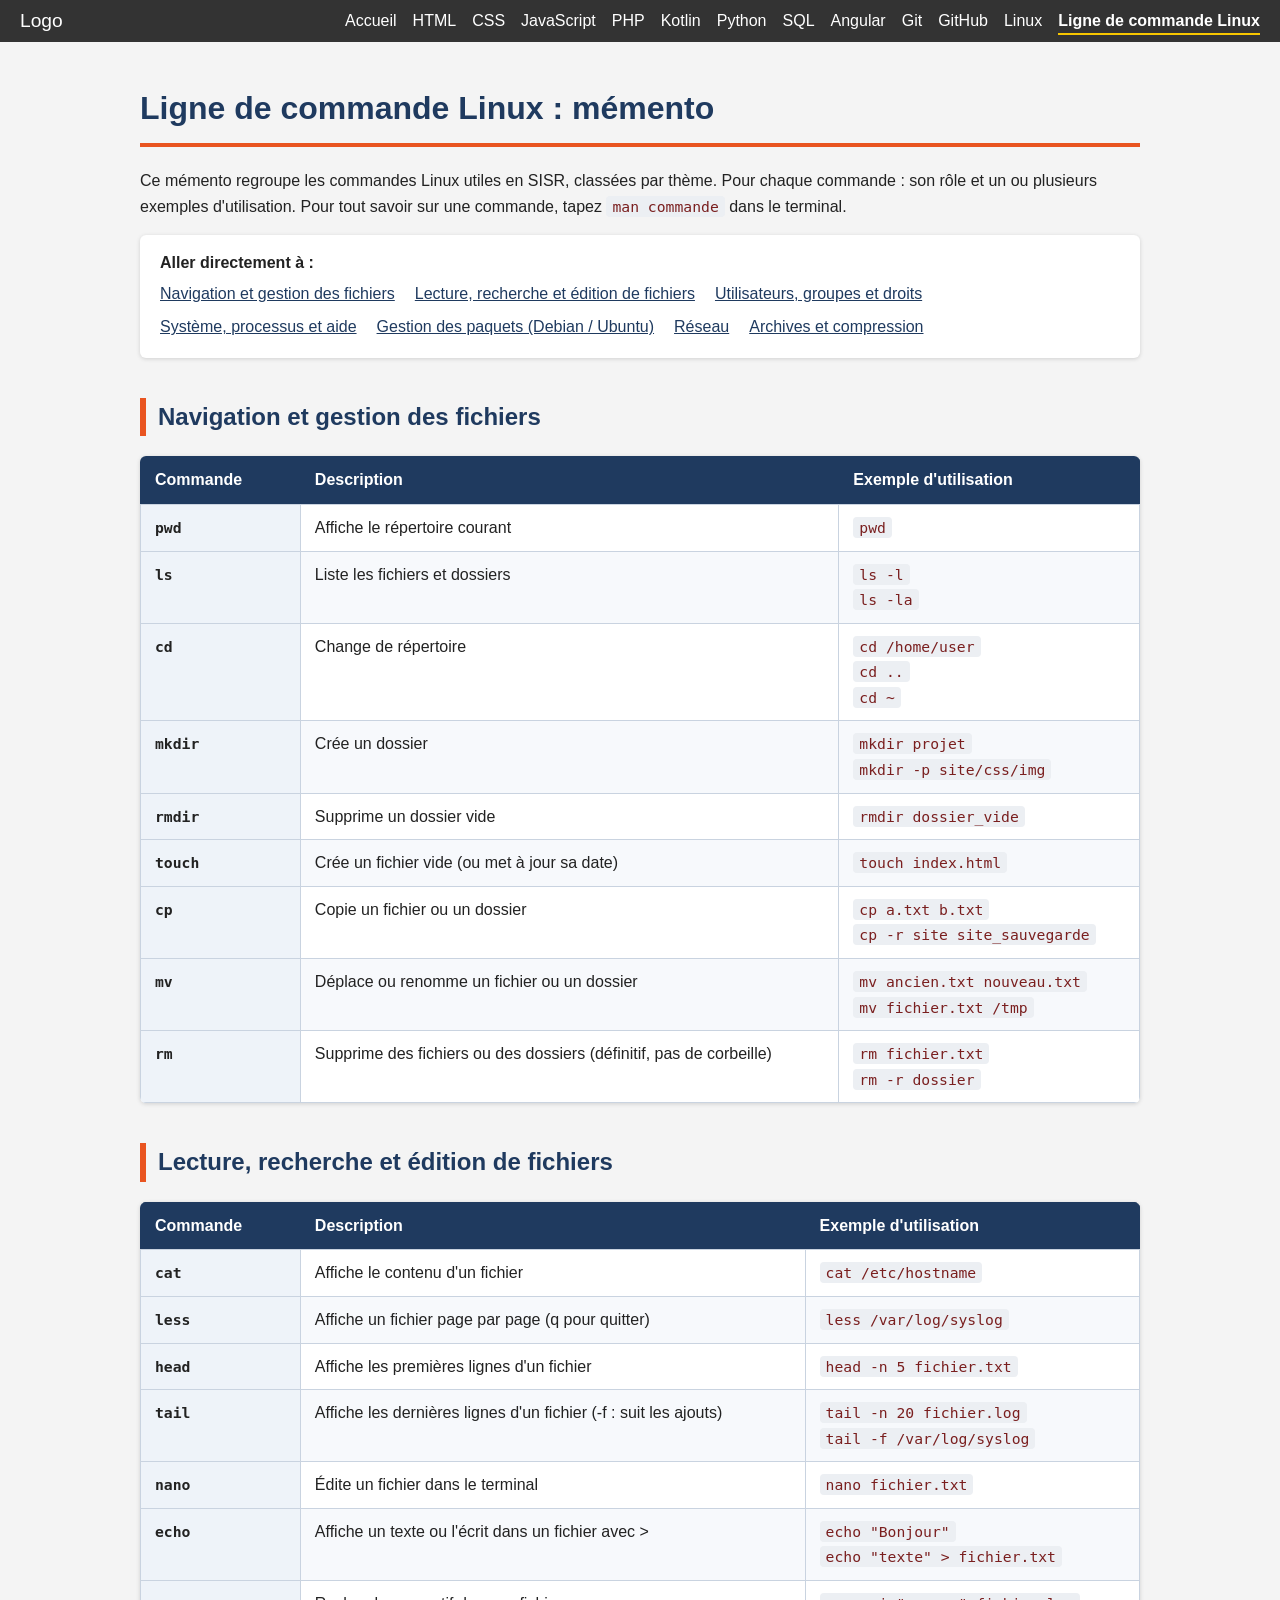
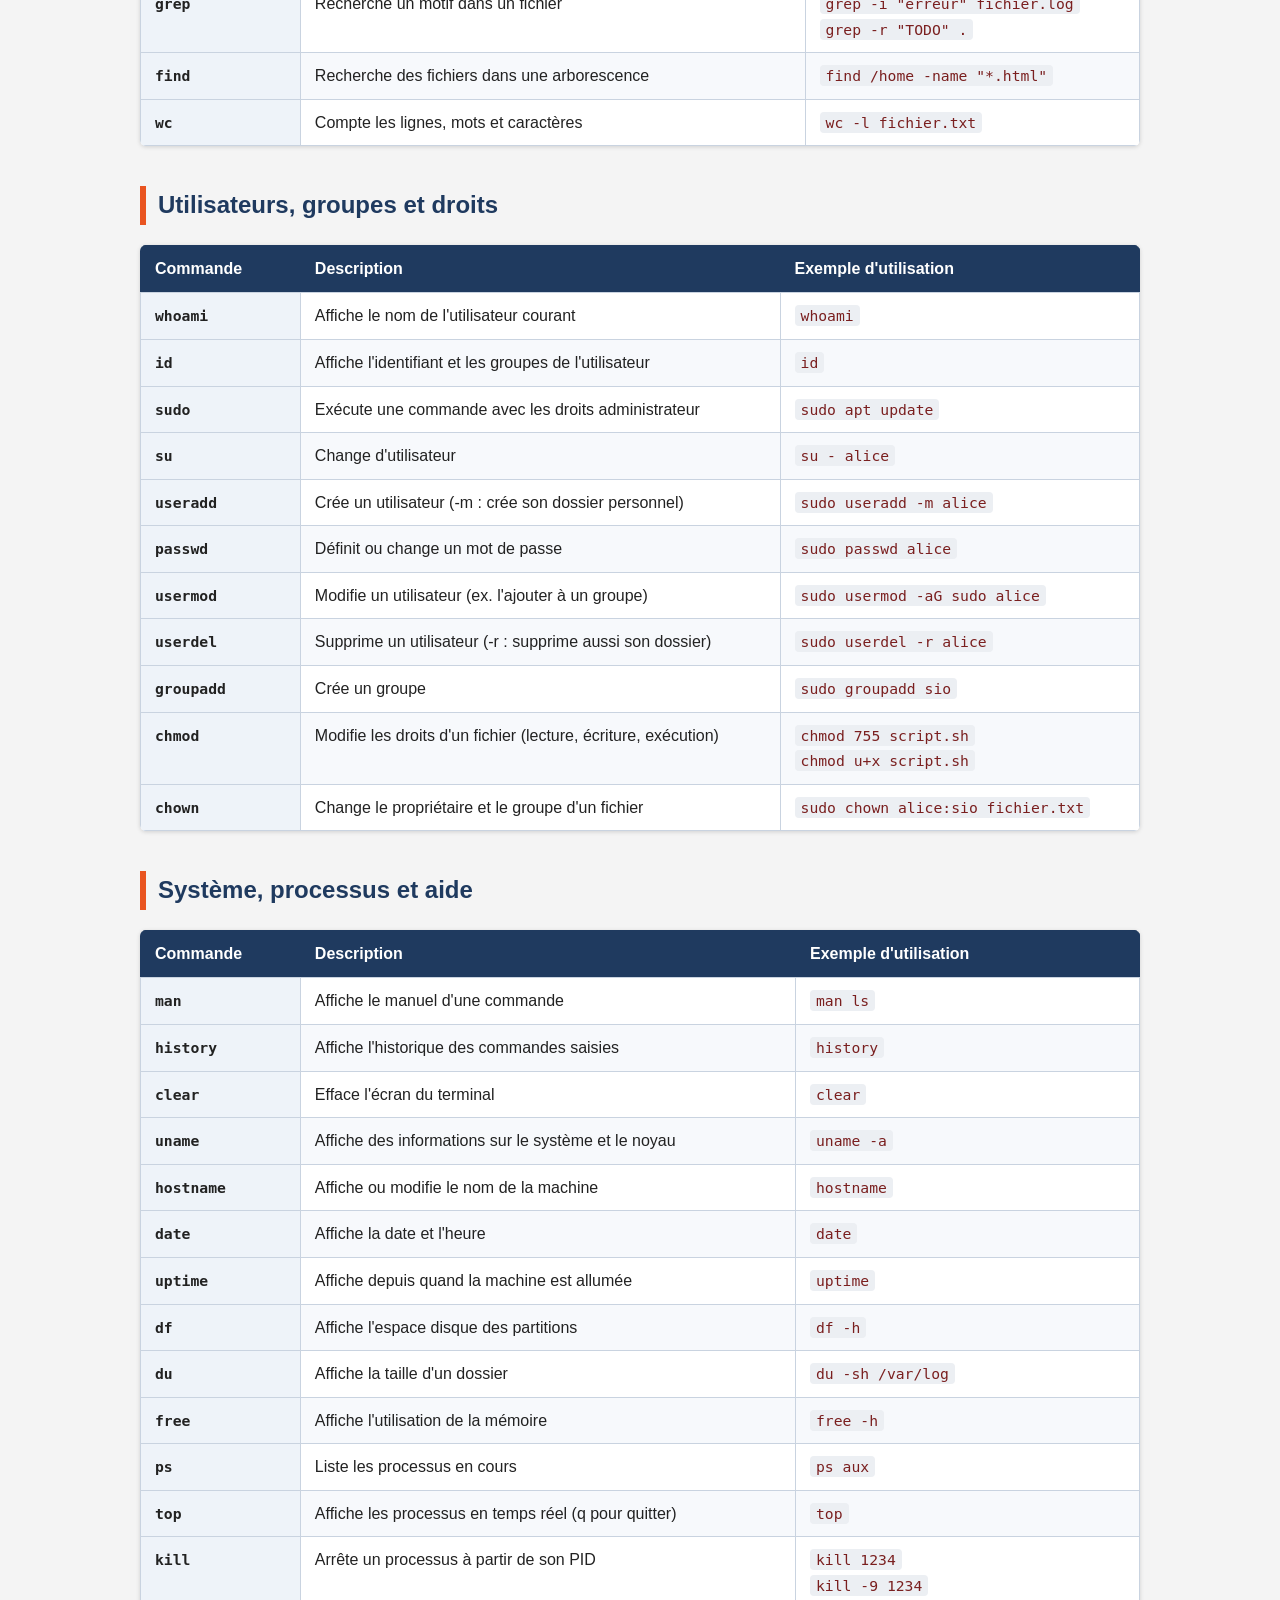
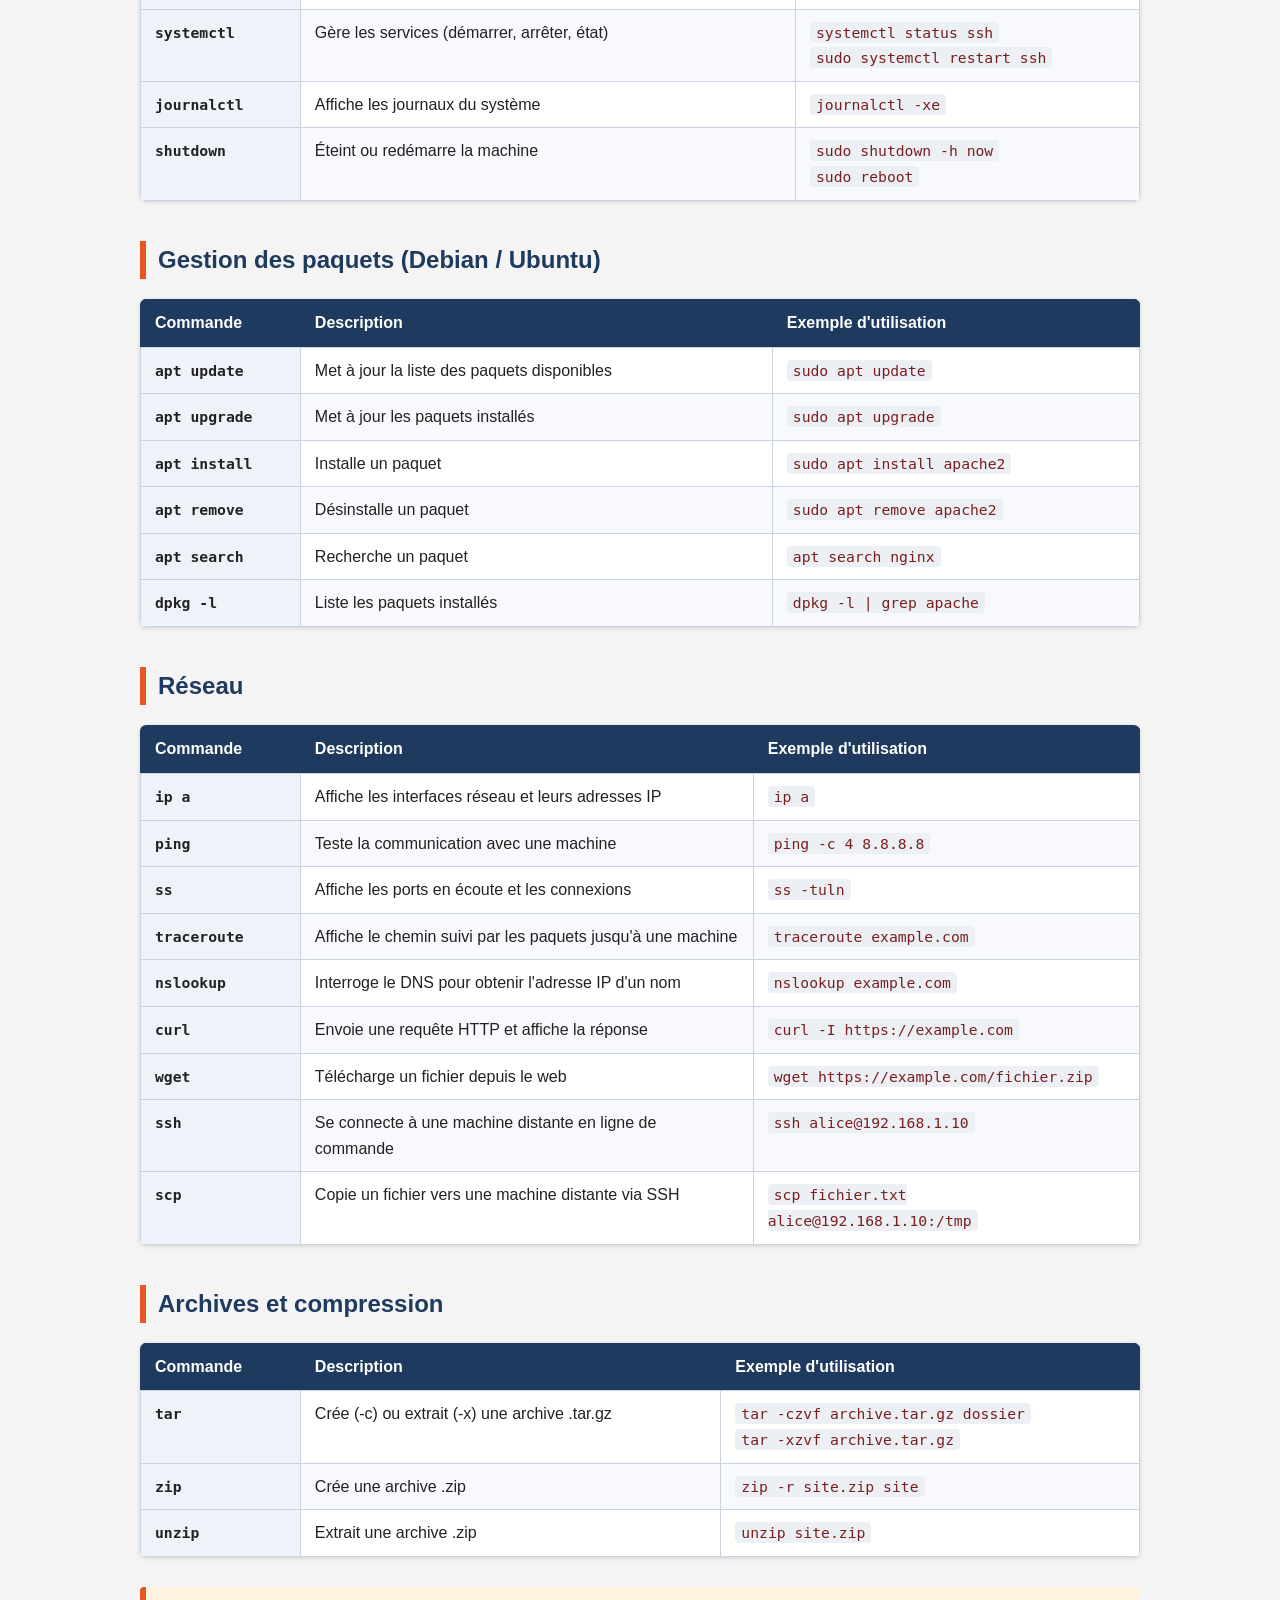
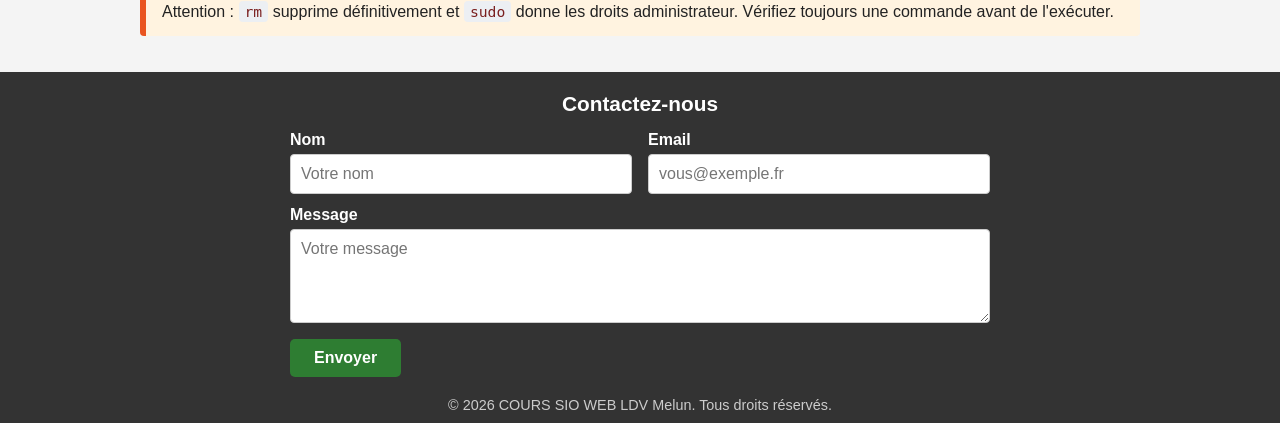
<file: pages/linux_command_line.html>
<!DOCTYPE html>
<html lang="fr">
  <head>
    <meta charset="UTF-8" />
    <meta name="viewport" content="width=device-width, initial-scale=1.0" />
    <link rel="stylesheet" href="../css/Global.css" />
    <link rel="stylesheet" href="../css/linux_command_line.css" />
    <title>COURS SIO WEB | Ligne de commande Linux</title>
  </head>
  <body>
    <!-- En-tête de la page -->
    <header>
      <nav aria-label="Navigation principale">
        <div class="logo">Logo</div>
        <div class="menu" id="menu">
          <ul>
            <li><a href="../index.html">Accueil</a></li>
            <li><a href="html.html">HTML</a></li>
            <li><a href="css.html">CSS</a></li>
            <li><a href="en_construction.html">JavaScript</a></li>
            <li><a href="en_construction.html">PHP</a></li>
            <li><a href="en_construction.html">Kotlin</a></li>
            <li><a href="en_construction.html">Python</a></li>
            <li><a href="en_construction.html">SQL</a></li>
            <li><a href="en_construction.html">Angular</a></li>
            <li><a href="en_construction.html">Git</a></li>
            <li><a href="en_construction.html">GitHub</a></li>
            <li><a href="en_construction.html">Linux</a></li>
            <li><a href="linux_command_line.html" aria-current="page">Ligne de commande Linux</a></li>
          </ul>
        </div>
        <div
          class="burger"
          id="burger"
          aria-label="Menu"
          aria-expanded="false"
          role="button"
          tabindex="0"
        >
          <div></div>
          <div></div>
          <div></div>
        </div>
      </nav>
    </header>
    <!-- Contenu principal -->
    <main>
      <div class="memento">
        <h1>Ligne de commande Linux : mémento</h1>
        <p>
          Ce mémento regroupe les commandes Linux utiles en SISR, classées par
          thème. Pour chaque commande : son rôle et un ou plusieurs exemples
          d'utilisation. Pour tout savoir sur une commande, tapez
          <code>man commande</code> dans le terminal.
        </p>
        <!-- Sommaire : liens d'ancre vers chaque tableau -->
        <div class="sommaire">
          <p>Aller directement à :</p>
          <ul>
            <li><a href="#navigation-fichiers">Navigation et gestion des fichiers</a></li>
            <li><a href="#lecture-recherche">Lecture, recherche et édition de fichiers</a></li>
            <li><a href="#utilisateurs-droits">Utilisateurs, groupes et droits</a></li>
            <li><a href="#systeme-processus">Système, processus et aide</a></li>
            <li><a href="#paquets">Gestion des paquets (Debian / Ubuntu)</a></li>
            <li><a href="#reseau">Réseau</a></li>
            <li><a href="#archives">Archives et compression</a></li>
          </ul>
        </div>
        <!--
          Un tableau par thème. Structure de chaque tableau :
          <table> : le tableau ; <caption> : son titre (masqué visuellement, lu par les lecteurs d'écran) ;
          <thead> : ligne d'en-tête ; <tbody> : lignes de données ;
          <tr> : une ligne ; <th scope="col"> : en-tête de colonne ; <th scope="row"> : en-tête de ligne (la commande) ;
          <td> : cellule de données ; <code> : texte de code (police à chasse fixe).
        -->
        <section id="navigation-fichiers">
          <h2>Navigation et gestion des fichiers</h2>
          <div class="table-wrap">
            <table>
              <caption class="sr-only">
                Navigation et gestion des fichiers : commandes, descriptions et exemples
              </caption>
              <thead>
                <tr>
                  <th scope="col">Commande</th>
                  <th scope="col">Description</th>
                  <th scope="col">Exemple d'utilisation</th>
                </tr>
              </thead>
              <tbody>
            <tr>
              <th scope="row"><code>pwd</code></th>
              <td>Affiche le répertoire courant</td>
              <td>
                <code>pwd</code>
              </td>
            </tr>
            <tr>
              <th scope="row"><code>ls</code></th>
              <td>Liste les fichiers et dossiers</td>
              <td>
                <code>ls -l</code><br />
                <code>ls -la</code>
              </td>
            </tr>
            <tr>
              <th scope="row"><code>cd</code></th>
              <td>Change de répertoire</td>
              <td>
                <code>cd /home/user</code><br />
                <code>cd ..</code><br />
                <code>cd ~</code>
              </td>
            </tr>
            <tr>
              <th scope="row"><code>mkdir</code></th>
              <td>Crée un dossier</td>
              <td>
                <code>mkdir projet</code><br />
                <code>mkdir -p site/css/img</code>
              </td>
            </tr>
            <tr>
              <th scope="row"><code>rmdir</code></th>
              <td>Supprime un dossier vide</td>
              <td>
                <code>rmdir dossier_vide</code>
              </td>
            </tr>
            <tr>
              <th scope="row"><code>touch</code></th>
              <td>Crée un fichier vide (ou met à jour sa date)</td>
              <td>
                <code>touch index.html</code>
              </td>
            </tr>
            <tr>
              <th scope="row"><code>cp</code></th>
              <td>Copie un fichier ou un dossier</td>
              <td>
                <code>cp a.txt b.txt</code><br />
                <code>cp -r site site_sauvegarde</code>
              </td>
            </tr>
            <tr>
              <th scope="row"><code>mv</code></th>
              <td>Déplace ou renomme un fichier ou un dossier</td>
              <td>
                <code>mv ancien.txt nouveau.txt</code><br />
                <code>mv fichier.txt /tmp</code>
              </td>
            </tr>
            <tr>
              <th scope="row"><code>rm</code></th>
              <td>Supprime des fichiers ou des dossiers (définitif, pas de corbeille)</td>
              <td>
                <code>rm fichier.txt</code><br />
                <code>rm -r dossier</code>
              </td>
            </tr>
              </tbody>
            </table>
          </div>
        </section>
        <section id="lecture-recherche">
          <h2>Lecture, recherche et édition de fichiers</h2>
          <div class="table-wrap">
            <table>
              <caption class="sr-only">
                Lecture, recherche et édition de fichiers : commandes, descriptions et exemples
              </caption>
              <thead>
                <tr>
                  <th scope="col">Commande</th>
                  <th scope="col">Description</th>
                  <th scope="col">Exemple d'utilisation</th>
                </tr>
              </thead>
              <tbody>
            <tr>
              <th scope="row"><code>cat</code></th>
              <td>Affiche le contenu d'un fichier</td>
              <td>
                <code>cat /etc/hostname</code>
              </td>
            </tr>
            <tr>
              <th scope="row"><code>less</code></th>
              <td>Affiche un fichier page par page (q pour quitter)</td>
              <td>
                <code>less /var/log/syslog</code>
              </td>
            </tr>
            <tr>
              <th scope="row"><code>head</code></th>
              <td>Affiche les premières lignes d'un fichier</td>
              <td>
                <code>head -n 5 fichier.txt</code>
              </td>
            </tr>
            <tr>
              <th scope="row"><code>tail</code></th>
              <td>Affiche les dernières lignes d'un fichier (-f : suit les ajouts)</td>
              <td>
                <code>tail -n 20 fichier.log</code><br />
                <code>tail -f /var/log/syslog</code>
              </td>
            </tr>
            <tr>
              <th scope="row"><code>nano</code></th>
              <td>Édite un fichier dans le terminal</td>
              <td>
                <code>nano fichier.txt</code>
              </td>
            </tr>
            <tr>
              <th scope="row"><code>echo</code></th>
              <td>Affiche un texte ou l'écrit dans un fichier avec &gt;</td>
              <td>
                <code>echo "Bonjour"</code><br />
                <code>echo "texte" &gt; fichier.txt</code>
              </td>
            </tr>
            <tr>
              <th scope="row"><code>grep</code></th>
              <td>Recherche un motif dans un fichier</td>
              <td>
                <code>grep -i "erreur" fichier.log</code><br />
                <code>grep -r "TODO" .</code>
              </td>
            </tr>
            <tr>
              <th scope="row"><code>find</code></th>
              <td>Recherche des fichiers dans une arborescence</td>
              <td>
                <code>find /home -name "*.html"</code>
              </td>
            </tr>
            <tr>
              <th scope="row"><code>wc</code></th>
              <td>Compte les lignes, mots et caractères</td>
              <td>
                <code>wc -l fichier.txt</code>
              </td>
            </tr>
              </tbody>
            </table>
          </div>
        </section>
        <section id="utilisateurs-droits">
          <h2>Utilisateurs, groupes et droits</h2>
          <div class="table-wrap">
            <table>
              <caption class="sr-only">
                Utilisateurs, groupes et droits : commandes, descriptions et exemples
              </caption>
              <thead>
                <tr>
                  <th scope="col">Commande</th>
                  <th scope="col">Description</th>
                  <th scope="col">Exemple d'utilisation</th>
                </tr>
              </thead>
              <tbody>
            <tr>
              <th scope="row"><code>whoami</code></th>
              <td>Affiche le nom de l'utilisateur courant</td>
              <td>
                <code>whoami</code>
              </td>
            </tr>
            <tr>
              <th scope="row"><code>id</code></th>
              <td>Affiche l'identifiant et les groupes de l'utilisateur</td>
              <td>
                <code>id</code>
              </td>
            </tr>
            <tr>
              <th scope="row"><code>sudo</code></th>
              <td>Exécute une commande avec les droits administrateur</td>
              <td>
                <code>sudo apt update</code>
              </td>
            </tr>
            <tr>
              <th scope="row"><code>su</code></th>
              <td>Change d'utilisateur</td>
              <td>
                <code>su - alice</code>
              </td>
            </tr>
            <tr>
              <th scope="row"><code>useradd</code></th>
              <td>Crée un utilisateur (-m : crée son dossier personnel)</td>
              <td>
                <code>sudo useradd -m alice</code>
              </td>
            </tr>
            <tr>
              <th scope="row"><code>passwd</code></th>
              <td>Définit ou change un mot de passe</td>
              <td>
                <code>sudo passwd alice</code>
              </td>
            </tr>
            <tr>
              <th scope="row"><code>usermod</code></th>
              <td>Modifie un utilisateur (ex. l'ajouter à un groupe)</td>
              <td>
                <code>sudo usermod -aG sudo alice</code>
              </td>
            </tr>
            <tr>
              <th scope="row"><code>userdel</code></th>
              <td>Supprime un utilisateur (-r : supprime aussi son dossier)</td>
              <td>
                <code>sudo userdel -r alice</code>
              </td>
            </tr>
            <tr>
              <th scope="row"><code>groupadd</code></th>
              <td>Crée un groupe</td>
              <td>
                <code>sudo groupadd sio</code>
              </td>
            </tr>
            <tr>
              <th scope="row"><code>chmod</code></th>
              <td>Modifie les droits d'un fichier (lecture, écriture, exécution)</td>
              <td>
                <code>chmod 755 script.sh</code><br />
                <code>chmod u+x script.sh</code>
              </td>
            </tr>
            <tr>
              <th scope="row"><code>chown</code></th>
              <td>Change le propriétaire et le groupe d'un fichier</td>
              <td>
                <code>sudo chown alice:sio fichier.txt</code>
              </td>
            </tr>
              </tbody>
            </table>
          </div>
        </section>
        <section id="systeme-processus">
          <h2>Système, processus et aide</h2>
          <div class="table-wrap">
            <table>
              <caption class="sr-only">
                Système, processus et aide : commandes, descriptions et exemples
              </caption>
              <thead>
                <tr>
                  <th scope="col">Commande</th>
                  <th scope="col">Description</th>
                  <th scope="col">Exemple d'utilisation</th>
                </tr>
              </thead>
              <tbody>
            <tr>
              <th scope="row"><code>man</code></th>
              <td>Affiche le manuel d'une commande</td>
              <td>
                <code>man ls</code>
              </td>
            </tr>
            <tr>
              <th scope="row"><code>history</code></th>
              <td>Affiche l'historique des commandes saisies</td>
              <td>
                <code>history</code>
              </td>
            </tr>
            <tr>
              <th scope="row"><code>clear</code></th>
              <td>Efface l'écran du terminal</td>
              <td>
                <code>clear</code>
              </td>
            </tr>
            <tr>
              <th scope="row"><code>uname</code></th>
              <td>Affiche des informations sur le système et le noyau</td>
              <td>
                <code>uname -a</code>
              </td>
            </tr>
            <tr>
              <th scope="row"><code>hostname</code></th>
              <td>Affiche ou modifie le nom de la machine</td>
              <td>
                <code>hostname</code>
              </td>
            </tr>
            <tr>
              <th scope="row"><code>date</code></th>
              <td>Affiche la date et l'heure</td>
              <td>
                <code>date</code>
              </td>
            </tr>
            <tr>
              <th scope="row"><code>uptime</code></th>
              <td>Affiche depuis quand la machine est allumée</td>
              <td>
                <code>uptime</code>
              </td>
            </tr>
            <tr>
              <th scope="row"><code>df</code></th>
              <td>Affiche l'espace disque des partitions</td>
              <td>
                <code>df -h</code>
              </td>
            </tr>
            <tr>
              <th scope="row"><code>du</code></th>
              <td>Affiche la taille d'un dossier</td>
              <td>
                <code>du -sh /var/log</code>
              </td>
            </tr>
            <tr>
              <th scope="row"><code>free</code></th>
              <td>Affiche l'utilisation de la mémoire</td>
              <td>
                <code>free -h</code>
              </td>
            </tr>
            <tr>
              <th scope="row"><code>ps</code></th>
              <td>Liste les processus en cours</td>
              <td>
                <code>ps aux</code>
              </td>
            </tr>
            <tr>
              <th scope="row"><code>top</code></th>
              <td>Affiche les processus en temps réel (q pour quitter)</td>
              <td>
                <code>top</code>
              </td>
            </tr>
            <tr>
              <th scope="row"><code>kill</code></th>
              <td>Arrête un processus à partir de son PID</td>
              <td>
                <code>kill 1234</code><br />
                <code>kill -9 1234</code>
              </td>
            </tr>
            <tr>
              <th scope="row"><code>systemctl</code></th>
              <td>Gère les services (démarrer, arrêter, état)</td>
              <td>
                <code>systemctl status ssh</code><br />
                <code>sudo systemctl restart ssh</code>
              </td>
            </tr>
            <tr>
              <th scope="row"><code>journalctl</code></th>
              <td>Affiche les journaux du système</td>
              <td>
                <code>journalctl -xe</code>
              </td>
            </tr>
            <tr>
              <th scope="row"><code>shutdown</code></th>
              <td>Éteint ou redémarre la machine</td>
              <td>
                <code>sudo shutdown -h now</code><br />
                <code>sudo reboot</code>
              </td>
            </tr>
              </tbody>
            </table>
          </div>
        </section>
        <section id="paquets">
          <h2>Gestion des paquets (Debian / Ubuntu)</h2>
          <div class="table-wrap">
            <table>
              <caption class="sr-only">
                Gestion des paquets (Debian / Ubuntu) : commandes, descriptions et exemples
              </caption>
              <thead>
                <tr>
                  <th scope="col">Commande</th>
                  <th scope="col">Description</th>
                  <th scope="col">Exemple d'utilisation</th>
                </tr>
              </thead>
              <tbody>
            <tr>
              <th scope="row"><code>apt update</code></th>
              <td>Met à jour la liste des paquets disponibles</td>
              <td>
                <code>sudo apt update</code>
              </td>
            </tr>
            <tr>
              <th scope="row"><code>apt upgrade</code></th>
              <td>Met à jour les paquets installés</td>
              <td>
                <code>sudo apt upgrade</code>
              </td>
            </tr>
            <tr>
              <th scope="row"><code>apt install</code></th>
              <td>Installe un paquet</td>
              <td>
                <code>sudo apt install apache2</code>
              </td>
            </tr>
            <tr>
              <th scope="row"><code>apt remove</code></th>
              <td>Désinstalle un paquet</td>
              <td>
                <code>sudo apt remove apache2</code>
              </td>
            </tr>
            <tr>
              <th scope="row"><code>apt search</code></th>
              <td>Recherche un paquet</td>
              <td>
                <code>apt search nginx</code>
              </td>
            </tr>
            <tr>
              <th scope="row"><code>dpkg -l</code></th>
              <td>Liste les paquets installés</td>
              <td>
                <code>dpkg -l | grep apache</code>
              </td>
            </tr>
              </tbody>
            </table>
          </div>
        </section>
        <section id="reseau">
          <h2>Réseau</h2>
          <div class="table-wrap">
            <table>
              <caption class="sr-only">
                Réseau : commandes, descriptions et exemples
              </caption>
              <thead>
                <tr>
                  <th scope="col">Commande</th>
                  <th scope="col">Description</th>
                  <th scope="col">Exemple d'utilisation</th>
                </tr>
              </thead>
              <tbody>
            <tr>
              <th scope="row"><code>ip a</code></th>
              <td>Affiche les interfaces réseau et leurs adresses IP</td>
              <td>
                <code>ip a</code>
              </td>
            </tr>
            <tr>
              <th scope="row"><code>ping</code></th>
              <td>Teste la communication avec une machine</td>
              <td>
                <code>ping -c 4 8.8.8.8</code>
              </td>
            </tr>
            <tr>
              <th scope="row"><code>ss</code></th>
              <td>Affiche les ports en écoute et les connexions</td>
              <td>
                <code>ss -tuln</code>
              </td>
            </tr>
            <tr>
              <th scope="row"><code>traceroute</code></th>
              <td>Affiche le chemin suivi par les paquets jusqu'à une machine</td>
              <td>
                <code>traceroute example.com</code>
              </td>
            </tr>
            <tr>
              <th scope="row"><code>nslookup</code></th>
              <td>Interroge le DNS pour obtenir l'adresse IP d'un nom</td>
              <td>
                <code>nslookup example.com</code>
              </td>
            </tr>
            <tr>
              <th scope="row"><code>curl</code></th>
              <td>Envoie une requête HTTP et affiche la réponse</td>
              <td>
                <code>curl -I https://example.com</code>
              </td>
            </tr>
            <tr>
              <th scope="row"><code>wget</code></th>
              <td>Télécharge un fichier depuis le web</td>
              <td>
                <code>wget https://example.com/fichier.zip</code>
              </td>
            </tr>
            <tr>
              <th scope="row"><code>ssh</code></th>
              <td>Se connecte à une machine distante en ligne de commande</td>
              <td>
                <code>ssh alice@192.168.1.10</code>
              </td>
            </tr>
            <tr>
              <th scope="row"><code>scp</code></th>
              <td>Copie un fichier vers une machine distante via SSH</td>
              <td>
                <code>scp fichier.txt alice@192.168.1.10:/tmp</code>
              </td>
            </tr>
              </tbody>
            </table>
          </div>
        </section>
        <section id="archives">
          <h2>Archives et compression</h2>
          <div class="table-wrap">
            <table>
              <caption class="sr-only">
                Archives et compression : commandes, descriptions et exemples
              </caption>
              <thead>
                <tr>
                  <th scope="col">Commande</th>
                  <th scope="col">Description</th>
                  <th scope="col">Exemple d'utilisation</th>
                </tr>
              </thead>
              <tbody>
            <tr>
              <th scope="row"><code>tar</code></th>
              <td>Crée (-c) ou extrait (-x) une archive .tar.gz</td>
              <td>
                <code>tar -czvf archive.tar.gz dossier</code><br />
                <code>tar -xzvf archive.tar.gz</code>
              </td>
            </tr>
            <tr>
              <th scope="row"><code>zip</code></th>
              <td>Crée une archive .zip</td>
              <td>
                <code>zip -r site.zip site</code>
              </td>
            </tr>
            <tr>
              <th scope="row"><code>unzip</code></th>
              <td>Extrait une archive .zip</td>
              <td>
                <code>unzip site.zip</code>
              </td>
            </tr>
              </tbody>
            </table>
          </div>
        </section>
        <p class="attention">
          Attention : <code>rm</code> supprime définitivement et
          <code>sudo</code> donne les droits administrateur. Vérifiez toujours
          une commande avant de l'exécuter.
        </p>
      </div>
    </main>
    <footer>
      <!-- Formulaire de contact : présent dans le footer de chaque page -->
      <section class="contact" aria-labelledby="contact-titre">
        <h2 id="contact-titre">Contactez-nous</h2>
        <!--
          <form> : délimite le formulaire, tous les champs qu'il contient sont envoyés ensemble.
          action : adresse qui reçoit les données à l'envoi. Ici une page en construction, en attendant un vrai script serveur (msg.php par exemple).
          method : méthode HTTP d'envoi ("get" : données visibles dans l'URL, "post" : données dans le corps de la requête).
        -->
        <form action="en_construction.html" method="get">
          <div class="champ">
            <!-- <label for="contact-nom"> : libellé du champ dont l'id vaut "contact-nom" (un clic sur le texte active le champ). -->
            <label for="contact-nom">Nom</label>
            <!--
              Champ pour saisir le nom du visiteur.
              type="text" : texte sur une ligne. id : identifiant unique (lien avec le label).
              name : nom sous lequel la valeur est envoyée. required : champ obligatoire.
              autocomplete : aide du navigateur. placeholder : texte d'aide grisé.
            -->
            <input type="text" id="contact-nom" name="nom" required autocomplete="name" placeholder="Votre nom" />
          </div>
          <div class="champ">
            <label for="contact-email">Email</label>
            <!-- type="email" : le navigateur vérifie que la saisie ressemble à une adresse email (texte@domaine). -->
            <input type="email" id="contact-email" name="email" required autocomplete="email" placeholder="vous@exemple.fr" />
          </div>
          <div class="champ champ-large">
            <label for="contact-message">Message</label>
            <!-- <textarea> : zone de texte sur plusieurs lignes. rows : nombre de lignes visibles. -->
            <textarea id="contact-message" name="message" rows="4" required placeholder="Votre message"></textarea>
          </div>
          <!-- <button type="submit"> : bouton qui envoie le formulaire. -->
          <button type="submit">Envoyer</button>
        </form>
      </section>
      <!-- définition des droits d'auteur -->
      <p>&copy; 2026 COURS SIO WEB LDV Melun. Tous droits réservés.</p>
    </footer>
    <!-- script -->
    <script src="../js/main.js"></script>
  </body>
</html>
</file>
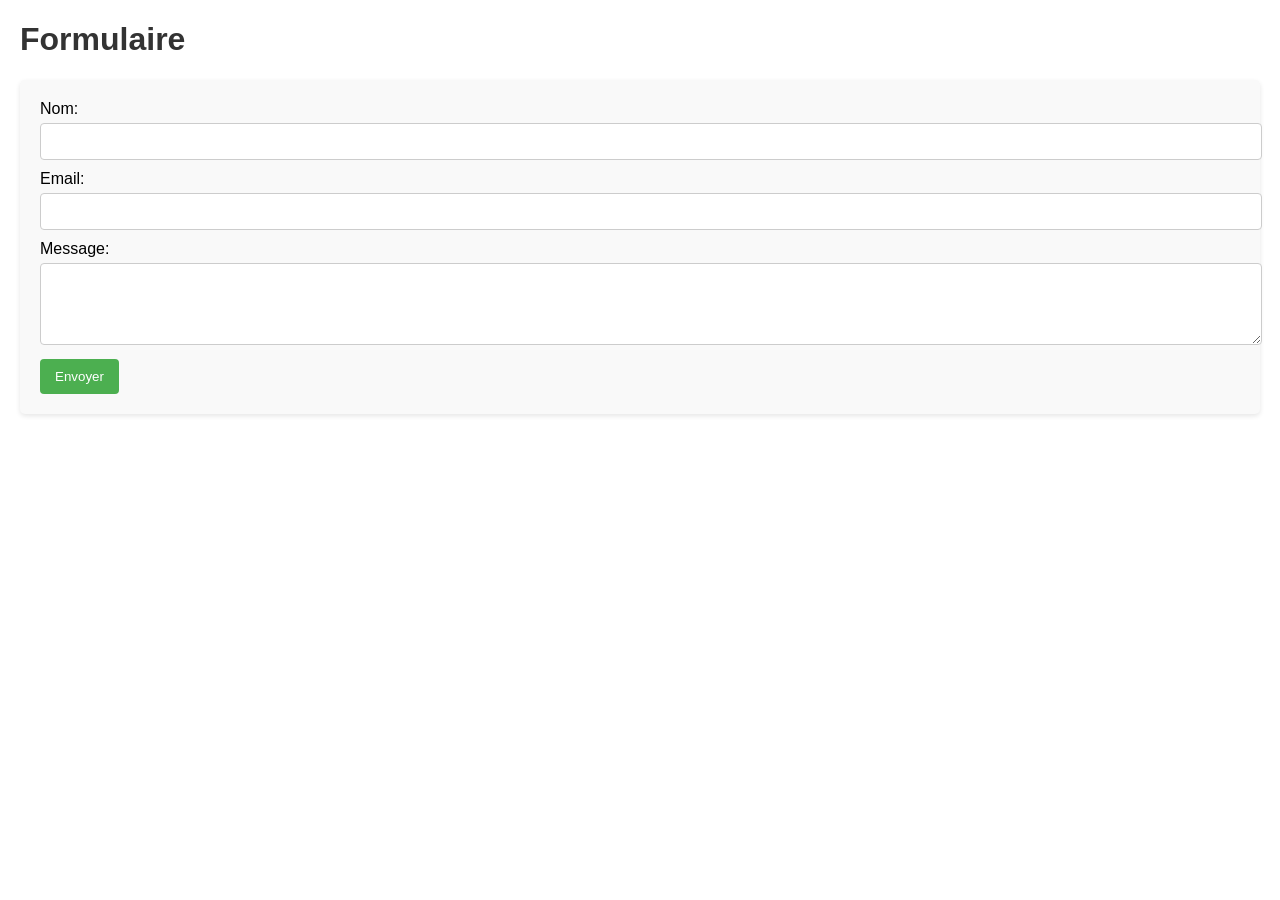
<file: ref_cours/formulaire.html>
<!DOCTYPE html>
<html lang="en">
  <head>
    <meta charset="UTF-8" />
    <meta name="viewport" content="width=device-width, initial-scale=1.0" />
    <link rel="stylesheet" href="formulaire.css" />
    <title>formulaire</title>
  </head>
  <body>
    <h1>Formulaire</h1>
    <!-- Formulaire de contact -->
    <!-- <form> : début du formulaire.

    action="msg.php" : indique que lorsque le formulaire sera soumis, les données seront envoyées au fichier msg.php (qui peut être un script côté serveur pour traiter les données).

    method="post" : précise que les données seront envoyées en utilisant la méthode POST, ce qui permet d’envoyer des informations de façon plus sécurisée et sans les afficher dans l’URL. 
    method="GET" : les données sont envoyées dans l'URL, ce qui peut être moins sécurisé pour des informations sensibles.
    -->
    <form action="msg.php" method="post">
      <!-- <label> : étiquette pour un champ de formulaire. L’attribut for lie l’étiquette à un champ spécifique en utilisant l’ID du champ. -->
      <label for="name">Nom:</label>
      <!-- <input> : champ de saisie de texte. L’attribut type="text" indique qu’il s’agit d’un champ de texte, id="name" est l’identifiant du champ, name="name" est le nom du champ qui sera envoyé avec le formulaire, et required indique que ce champ est obligatoire. -->
      <input type="text" id="name" name="name" required />
      <!-- Champ de saisie pour l'email -->
      <label for="email">Email:</label>
      <!-- Champ de saisie de texte pour l'email. L'attribut type="email" indique qu'il s'agit d'un champ pour une adresse email, ce qui permet une validation automatique du format de l'email. -->
      <input type="email" id="email" name="email" required />
      <!-- Champ de saisie pour le message -->
      <label for="message">Message:</label>
      <!-- <textarea> : champ de saisie de texte multilignes. L’attribut rows="4" indique le nombre de lignes visibles dans le champ. -->
      <textarea id="message" name="message" rows="4" required></textarea>
      <!-- <button> : bouton pour soumettre le formulaire. -->
      <!-- L’attribut type="submit" indique que ce bouton soumettra le formulaire lorsqu’il sera cliqué. -->
      <button type="submit">Envoyer</button>
    </form>
  </body>
</html>
</file>
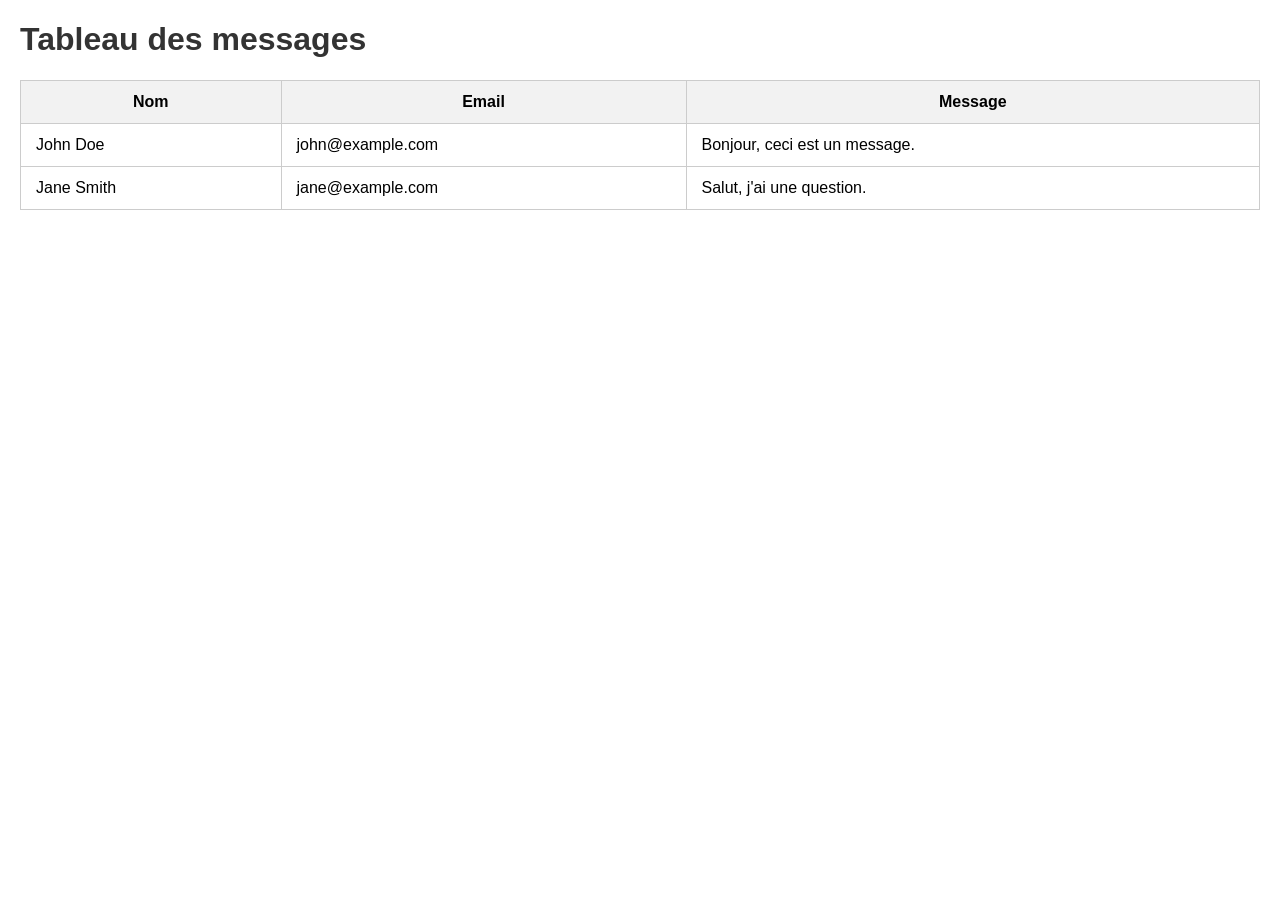
<file: ref_cours/table.html>
<!DOCTYPE html>
<html lang="en">
  <head>
    <meta charset="UTF-8" />
    <meta name="viewport" content="width=device-width, initial-scale=1.0" />
    <link rel="stylesheet" href="table.css" />
    <title>tableaux html</title>
  </head>
  <body>
    <!-- tableau des messages -->
    <h1>Tableau des messages</h1>
    <!-- La balise <table> est utilisée pour créer un tableau. -->
    <table>
      <!-- La balise <thead> est utilisée pour définir l’en-tête du tableau, qui contient les titres des colonnes. -->
      <thead>
        <!-- La balise <tr> est utilisée pour définir une ligne dans le tableau. -->
        <tr>
          <!-- La balise <th> est utilisée pour définir une cellule d’en-tête dans le tableau. -->
          <!-- Les cellules d’en-tête sont généralement utilisées pour les titres des colonnes. -->
          <th>Nom</th>
          <th>Email</th>
          <th>Message</th>
        </tr>
      </thead>
      <!-- La balise <tbody> est utilisée pour définir le corps du tableau, qui contient les données. -->
      <tbody>
        <!-- La balise <tr> est utilisée pour définir une ligne dans le tableau. -->
        <tr>
          <!-- La balise <td> est utilisée pour définir une cellule de données dans le tableau. -->
          <td>John Doe</td>
          <td>john@example.com</td>
          <td>Bonjour, ceci est un message.</td>
        </tr>
        <tr>
          <td>Jane Smith</td>
          <td>jane@example.com</td>
          <td>Salut, j'ai une question.</td>
        </tr>
      </tbody>
    </table>
  </body>
</html>
</file>
<file: css/Global.css>
/* Styles globaux */
body {
  margin: 0;
  padding: 0;
  font-family: Arial, sans-serif;
  background-color: lightblue;
  /* le footer reste en bas de la fenêtre même sur une page courte */
  display: flex;
  flex-direction: column;
  min-height: 100vh;
}
main {
  flex: 1;
}
header {
  background-color: #982323;
  color: #eadada;
}
/* En-tête */
/* nav */
/* Barre de navigation */
nav {
  background-color: #333;
  display: flex;
  justify-content: space-between;
  align-items: center;
  padding: 10px 20px;
}

/* Logo ou titre */
.logo {
  color: white;
  font-size: 1.2em;
}

/* Menu : liste non ordonnée <ul> affichée en ligne */
.menu ul {
  display: flex;
  flex-wrap: wrap;
  gap: 8px 16px;
  list-style: none;
  margin: 0;
  padding: 0;
}

.menu a {
  color: white;
  text-decoration: none;
  padding: 4px 0;
  border-bottom: 2px solid transparent;
}

.menu a:hover,
.menu a:focus-visible {
  border-bottom-color: #fff;
}

/* page courante */
.menu a[aria-current="page"] {
  font-weight: bold;
  border-bottom-color: #f7c600;
}

/* Menu burger */
.burger {
  display: none;
  flex-direction: column;
  cursor: pointer;
}

.burger div {
  width: 25px;
  height: 3px;
  background-color: white;
  margin: 4px 0;
}

/* Styles mobiles */
@media (max-width: 1250px) {
  /* cacher le menu horizontal */
  .menu {
    display: none;
    background-color: #444;
    position: absolute;
    top: 60px;
    right: 20px;
    width: 220px;
    padding: 10px;
    z-index: 1;
  }

  .menu ul {
    flex-direction: column;
    gap: 10px;
  }

  /* afficher le menu quand ouvert */
  .menu.show {
    display: block;
  }

  /* Afficher le burger */
  .burger {
    display: flex;
  }
}
/* Styles pour le contenu principal (balise <main>) */
main {
  padding: 20px;
  background-color: #f4f4f4;
}
/* 
    Les articles sont initialement déplacés vers la gauche et transparents.
    La transition permet un effet de fade-in et de glissement lors de l'ajout de la classe fade-in.
    will-change optimise les performances pour les propriétés transform et opacity.
*/
article {
  /* apparence de la carte */
  padding: 20px;
  background-color: white;
  border-radius: 8px;
  box-shadow: 0 2px 10px rgba(0, 0, 0, 0.1);
  margin: 20px auto;
  max-width: 600px;
  /* fait entrer les articles par la gauche */
  transform: translateX(-100%);
  opacity: 0;
  transition: transform 0.8s cubic-bezier(0.77, 0, 0.175, 1), opacity 0.8s;
  will-change: transform, opacity;
}

article.fade-in {
  transform: translateX(0);
  opacity: 1;
}
/* class pour le conteneur flexible (parent) pour les articles */
.d-flex {
  display: flex;
  justify-content: space-between;
  align-items: center;
}
/* wrap articles : permet de les aligner en colonnes sur les petits écrans. class combiné avec .d-flex */
.wrap {
  flex-wrap: wrap;
}
/* class pour les boutons */
button {
  background-color: #4caf50;
  color: white;
  border: none;
  padding: 10px 20px;
  border-radius: 5px;
  cursor: pointer;
  transition: background-color 0.3s ease;
}
button a {
  color: white;
  text-decoration: none;
}
/* couleur des icônes */
.htmlColor {
  color: #e44d26;
}
.cssColor {
  color: #2965f1;
}
.jsColor {
  color: #f7df1e;
}
.phpColor {
  color: #8993be;
}
.kotlinColor {
  color: #0095d5;
}
.pythonColor {
  color: #3776ab;
}
.gitColor {
  color: #f05032;
}
.githubColor {
  color: #181717;
}
.sqlColor {
  color: #e34f26;
}
.linuxColor {
  color: #fcc624;
}
.terminalColor {
  color: #4d4d4d;
}
.angularColor {
  color: #dd0031;
}
/* class pour les tailles d'icônes */
.icon {
  font-size: 3rem;
}
.icon-small {
  font-size: 16px;
}
.icon-large {
  font-size: 32px;
}
/* class pour les logos */
.kotlinLogo {
  width: 3rem;
  height: auto;
}
/* class pour le pied de page */
footer {
  text-align: center;
  padding: 20px 20px 10px;
  background-color: #333;
  color: #fff;
}

/* bloc de code préformaté (<pre><code>) */
pre {
  background-color: #272822;
  color: #f8f8f2;
  padding: 15px;
  border-radius: 6px;
  overflow-x: auto;
}
pre code {
  font-family: "DejaVu Sans Mono", Consolas, monospace;
  font-size: 0.9rem;
}

/* liste de définitions (attributs de formulaire) */
dt {
  font-weight: bold;
  font-family: "DejaVu Sans Mono", Consolas, monospace;
  margin-top: 10px;
}
dd {
  margin-left: 20px;
}

/* ===================== Formulaires ===================== */
/* chaque champ = un label + un input dans une div.champ */
.champ {
  margin-bottom: 12px;
}
form label {
  display: block;
  margin-bottom: 5px;
  font-weight: bold;
}
form input[type="text"],
form input[type="email"],
form textarea {
  box-sizing: border-box;
  width: 100%;
  padding: 10px;
  border: 1px solid #ccc;
  border-radius: 4px;
  font-family: inherit;
  font-size: 1rem;
  color: #222;
  background-color: #fff;
}
form input:focus,
form textarea:focus {
  outline: 3px solid #f7c600;
  outline-offset: 1px;
}
form button[type="submit"] {
  background-color: #2e7d32;
  color: #fff;
  padding: 10px 24px;
  font-size: 1rem;
  font-weight: bold;
}
form button[type="submit"]:hover {
  background-color: #1b5e20;
}

/* formulaire d'exemple de la page HTML */
.form-exemple {
  background-color: #f9f9f9;
  border-radius: 6px;
  box-shadow: 0 2px 5px rgba(0, 0, 0, 0.15);
  max-width: 600px;
  padding: 20px;
}

/* formulaire de contact du footer */
footer .contact {
  max-width: 700px;
  margin: 0 auto 20px;
  text-align: left;
}
footer .contact h2 {
  margin: 0 0 15px;
  font-size: 1.3em;
  text-align: center;
}
footer .contact form {
  display: grid;
  grid-template-columns: 1fr 1fr;
  gap: 12px 16px;
}
footer .champ {
  margin-bottom: 0;
}
footer .champ-large,
footer .contact button {
  grid-column: 1 / -1;
}
footer .contact button {
  justify-self: start;
}
footer p {
  margin: 0;
  font-size: 0.9em;
  color: #ccc;
}
@media (max-width: 600px) {
  footer .contact form {
    grid-template-columns: 1fr;
  }
}
</file>
<file: css/en_construction.css>
/* Page en construction : style minimaliste (chargé après Global.css) */

.construction {
  max-width: 600px;
  margin: 30px auto;
  padding: 0 30px 30px;
  text-align: center;
  background-color: #fff;
  border-radius: 10px;
  box-shadow: 0 2px 10px rgba(0, 0, 0, 0.15);
  overflow: hidden;
}

/* bandeau de chantier : rayures jaunes et noires */
.bandeau {
  height: 18px;
  margin: 0 -30px 25px;
  background: repeating-linear-gradient(
    -45deg,
    #f7c600 0,
    #f7c600 20px,
    #222 20px,
    #222 40px
  );
}

.construction h1 {
  margin: 0 0 10px;
  color: #333;
}

.message {
  font-size: 1.3em;
  font-weight: bold;
  color: #8a4b00;
}

.liens {
  display: flex;
  flex-wrap: wrap;
  justify-content: center;
  gap: 10px 20px;
  list-style: none;
  margin: 0 0 20px;
  padding: 0;
}

.liens a {
  color: #1f3a5f;
}

.note {
  font-size: 0.9em;
  color: #555;
}

.btn-retour {
  display: inline-block;
  margin-top: 10px;
  padding: 10px 24px;
  background-color: #2e7d32;
  color: #fff;
  text-decoration: none;
  border-radius: 5px;
}
.btn-retour:hover,
.btn-retour:focus-visible {
  background-color: #1b5e20;
}
</file>
<file: css/linux_command_line.css>
/* Mémento des commandes Linux : mise en page (chargée après Global.css) */

.memento {
  max-width: 1000px;
  margin: 0 auto;
  /* police lisible, avec des solutions de repli selon le système */
  font-family: "Segoe UI", Roboto, "Helvetica Neue", Arial, sans-serif;
  line-height: 1.6;
  color: #222;
}

.memento h1 {
  color: #1f3a5f;
  padding-bottom: 8px;
  border-bottom: 4px solid #e95420;
}

.memento h2 {
  margin-top: 40px;
  padding-left: 12px;
  color: #1f3a5f;
  border-left: 6px solid #e95420;
  /* évite que le titre soit caché sous le haut de la page après un clic sur le sommaire */
  scroll-margin-top: 15px;
}

/* sommaire */
.sommaire {
  background-color: #fff;
  border-radius: 6px;
  padding: 10px 20px;
  box-shadow: 0 1px 4px rgba(0, 0, 0, 0.15);
}
.sommaire p {
  margin: 5px 0;
  font-weight: bold;
}
.sommaire ul {
  display: flex;
  flex-wrap: wrap;
  gap: 8px 20px;
  list-style: none;
  margin: 0 0 8px;
  padding: 0;
}
.sommaire a {
  color: #1f3a5f;
}

/* tableau dans un conteneur qui défile horizontalement sur petit écran */
.table-wrap {
  overflow-x: auto;
  border-radius: 6px;
  box-shadow: 0 1px 4px rgba(0, 0, 0, 0.15);
}

table {
  width: 100%;
  /* fusionne les bordures des cellules */
  border-collapse: collapse;
  background-color: #fff;
}

/* bordures des cellules */
th,
td {
  border: 1px solid #c9d3e0;
  padding: 10px 14px;
  text-align: left;
  vertical-align: top;
}

/* couleur des en-têtes de colonnes */
thead th {
  background-color: #1f3a5f;
  color: #fff;
  border-color: #1f3a5f;
}

/* en-têtes de lignes = nom de la commande */
tbody th {
  background-color: #eef3f9;
  white-space: nowrap;
  width: 16%;
}

/* lignes alternées + survol */
tbody tr:nth-child(even) td {
  background-color: #f7f9fc;
}
tbody tr:hover td,
tbody tr:hover th {
  background-color: #fff3e0;
}

/* texte de code */
code {
  font-family: "Fira Code", Consolas, "DejaVu Sans Mono", monospace;
  font-size: 0.92em;
  background-color: #eceff3;
  color: #7a1f1f;
  padding: 2px 6px;
  border-radius: 4px;
}
thead code,
tbody th code {
  background-color: transparent;
  color: inherit;
  padding: 0;
  font-weight: bold;
}

.attention {
  margin-top: 30px;
  padding: 12px 16px;
  background-color: #fff3e0;
  border-left: 6px solid #e95420;
  border-radius: 4px;
}

/* texte réservé aux lecteurs d'écran (caption des tableaux) */
.sr-only {
  position: absolute;
  width: 1px;
  height: 1px;
  overflow: hidden;
  clip: rect(0 0 0 0);
  white-space: nowrap;
}
</file>
<file: ref_cours/formulaire.css>
body {
  font-family: Arial, sans-serif;
  margin: 20px;
}

h1 {
  color: #333;
}

form {
  background-color: #f9f9f9;
  padding: 20px;
  /* Ajout d'une bordure avec un arrondi */
  border-radius: 5px;
  /* Ajout d'une ombre */
  box-shadow: 0 2px 5px rgba(0, 0, 0, 0.1);
}

label {
  /* transforme <label>(inline en display block  */
  display: block;
  margin-bottom: 5px;
}

input[type="text"],
input[type="email"],
textarea {
  width: 100%;
  padding: 10px;
  margin-bottom: 10px;
  border: 1px solid #ccc;
  border-radius: 4px;
}

button[type="submit"] {
  background-color: #4caf50;
  color: white;
  padding: 10px 15px;
  border: none;
  border-radius: 4px;
  cursor: pointer;
}

button[type="submit"]:hover {
  background-color: #45a049;
}
</file>
<file: ref_cours/table.css>
body {
  font-family: Arial, sans-serif;
  margin: 20px;
}

h1 {
  color: #333;
}

table {
  width: 100%;
  /* fusionne les bordures */
  border-collapse: collapse;
}

th,
td {
  padding: 12px 15px;
  border: 1px solid #ccc;
}

th {
  background-color: #f2f2f2;
}
td {
  background-color: #fff;
}
</file>
